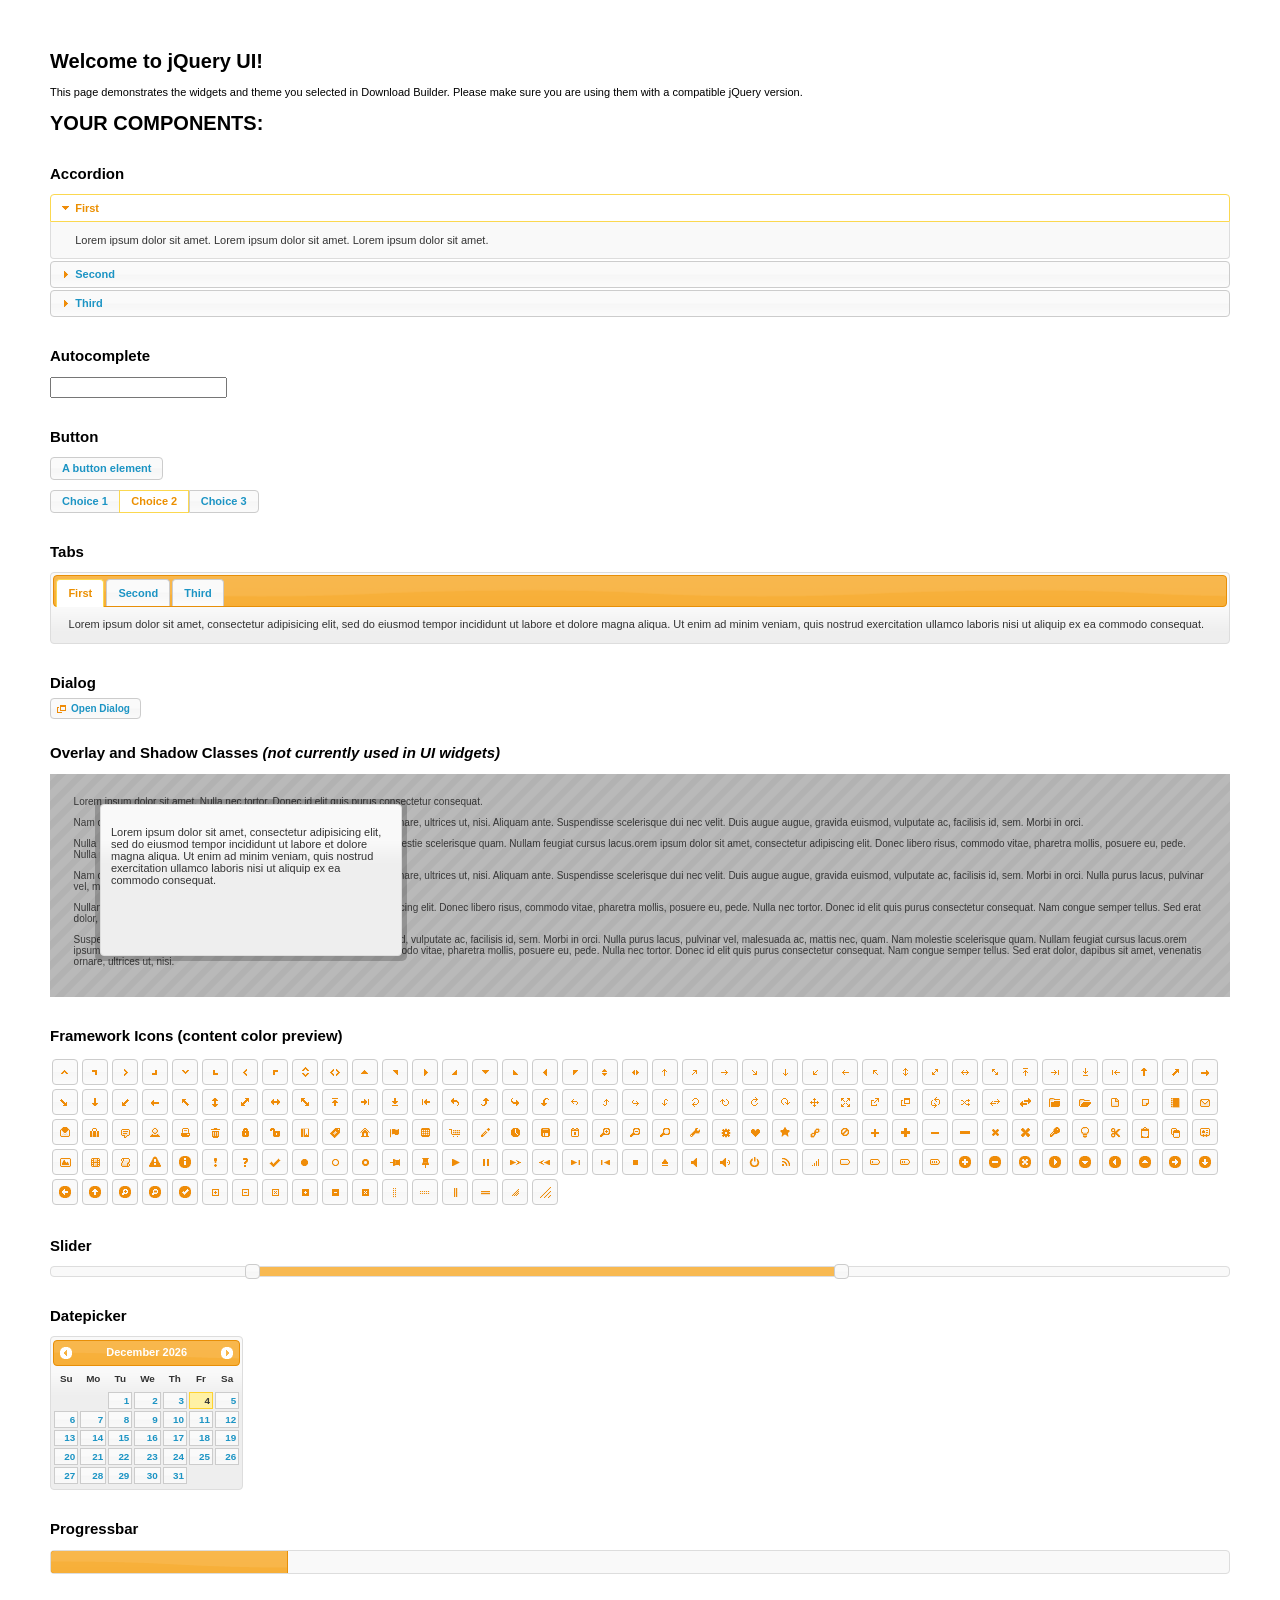
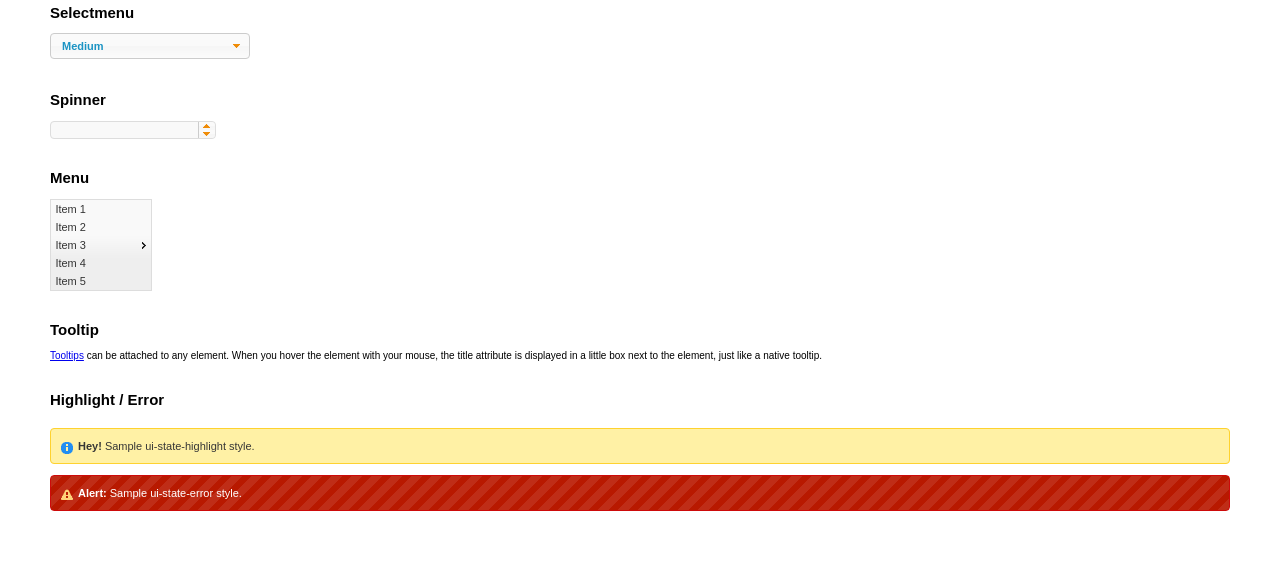
<file: scripts/jquery-ui-1.11.4/index.html>
<!doctype html>
<html lang="us">
<head>
	<meta charset="utf-8">
	<title>jQuery UI Example Page</title>
	<link href="jquery-ui.css" rel="stylesheet">
	<style>
	body{
		font: 62.5% "Trebuchet MS", sans-serif;
		margin: 50px;
	}
	.demoHeaders {
		margin-top: 2em;
	}
	#dialog-link {
		padding: .4em 1em .4em 20px;
		text-decoration: none;
		position: relative;
	}
	#dialog-link span.ui-icon {
		margin: 0 5px 0 0;
		position: absolute;
		left: .2em;
		top: 50%;
		margin-top: -8px;
	}
	#icons {
		margin: 0;
		padding: 0;
	}
	#icons li {
		margin: 2px;
		position: relative;
		padding: 4px 0;
		cursor: pointer;
		float: left;
		list-style: none;
	}
	#icons span.ui-icon {
		float: left;
		margin: 0 4px;
	}
	.fakewindowcontain .ui-widget-overlay {
		position: absolute;
	}
	select {
		width: 200px;
	}
	</style>
</head>
<body>

<h1>Welcome to jQuery UI!</h1>

<div class="ui-widget">
	<p>This page demonstrates the widgets and theme you selected in Download Builder. Please make sure you are using them with a compatible jQuery version.</p>
</div>

<h1>YOUR COMPONENTS:</h1>


<!-- Accordion -->
<h2 class="demoHeaders">Accordion</h2>
<div id="accordion">
	<h3>First</h3>
	<div>Lorem ipsum dolor sit amet. Lorem ipsum dolor sit amet. Lorem ipsum dolor sit amet.</div>
	<h3>Second</h3>
	<div>Phasellus mattis tincidunt nibh.</div>
	<h3>Third</h3>
	<div>Nam dui erat, auctor a, dignissim quis.</div>
</div>



<!-- Autocomplete -->
<h2 class="demoHeaders">Autocomplete</h2>
<div>
	<input id="autocomplete" title="type &quot;a&quot;">
</div>



<!-- Button -->
<h2 class="demoHeaders">Button</h2>
<button id="button">A button element</button>
<form style="margin-top: 1em;">
	<div id="radioset">
		<input type="radio" id="radio1" name="radio"><label for="radio1">Choice 1</label>
		<input type="radio" id="radio2" name="radio" checked="checked"><label for="radio2">Choice 2</label>
		<input type="radio" id="radio3" name="radio"><label for="radio3">Choice 3</label>
	</div>
</form>



<!-- Tabs -->
<h2 class="demoHeaders">Tabs</h2>
<div id="tabs">
	<ul>
		<li><a href="#tabs-1">First</a></li>
		<li><a href="#tabs-2">Second</a></li>
		<li><a href="#tabs-3">Third</a></li>
	</ul>
	<div id="tabs-1">Lorem ipsum dolor sit amet, consectetur adipisicing elit, sed do eiusmod tempor incididunt ut labore et dolore magna aliqua. Ut enim ad minim veniam, quis nostrud exercitation ullamco laboris nisi ut aliquip ex ea commodo consequat.</div>
	<div id="tabs-2">Phasellus mattis tincidunt nibh. Cras orci urna, blandit id, pretium vel, aliquet ornare, felis. Maecenas scelerisque sem non nisl. Fusce sed lorem in enim dictum bibendum.</div>
	<div id="tabs-3">Nam dui erat, auctor a, dignissim quis, sollicitudin eu, felis. Pellentesque nisi urna, interdum eget, sagittis et, consequat vestibulum, lacus. Mauris porttitor ullamcorper augue.</div>
</div>



<!-- Dialog NOTE: Dialog is not generated by UI in this demo so it can be visually styled in themeroller-->
<h2 class="demoHeaders">Dialog</h2>
<p><a href="#" id="dialog-link" class="ui-state-default ui-corner-all"><span class="ui-icon ui-icon-newwin"></span>Open Dialog</a></p>

<h2 class="demoHeaders">Overlay and Shadow Classes <em>(not currently used in UI widgets)</em></h2>
<div style="position: relative; width: 96%; height: 200px; padding:1% 2%; overflow:hidden;" class="fakewindowcontain">
	<p>Lorem ipsum dolor sit amet,  Nulla nec tortor. Donec id elit quis purus consectetur consequat. </p><p>Nam congue semper tellus. Sed erat dolor, dapibus sit amet, venenatis ornare, ultrices ut, nisi. Aliquam ante. Suspendisse scelerisque dui nec velit. Duis augue augue, gravida euismod, vulputate ac, facilisis id, sem. Morbi in orci. </p><p>Nulla purus lacus, pulvinar vel, malesuada ac, mattis nec, quam. Nam molestie scelerisque quam. Nullam feugiat cursus lacus.orem ipsum dolor sit amet, consectetur adipiscing elit. Donec libero risus, commodo vitae, pharetra mollis, posuere eu, pede. Nulla nec tortor. Donec id elit quis purus consectetur consequat. </p><p>Nam congue semper tellus. Sed erat dolor, dapibus sit amet, venenatis ornare, ultrices ut, nisi. Aliquam ante. Suspendisse scelerisque dui nec velit. Duis augue augue, gravida euismod, vulputate ac, facilisis id, sem. Morbi in orci. Nulla purus lacus, pulvinar vel, malesuada ac, mattis nec, quam. Nam molestie scelerisque quam. </p><p>Nullam feugiat cursus lacus.orem ipsum dolor sit amet, consectetur adipiscing elit. Donec libero risus, commodo vitae, pharetra mollis, posuere eu, pede. Nulla nec tortor. Donec id elit quis purus consectetur consequat. Nam congue semper tellus. Sed erat dolor, dapibus sit amet, venenatis ornare, ultrices ut, nisi. Aliquam ante. </p><p>Suspendisse scelerisque dui nec velit. Duis augue augue, gravida euismod, vulputate ac, facilisis id, sem. Morbi in orci. Nulla purus lacus, pulvinar vel, malesuada ac, mattis nec, quam. Nam molestie scelerisque quam. Nullam feugiat cursus lacus.orem ipsum dolor sit amet, consectetur adipiscing elit. Donec libero risus, commodo vitae, pharetra mollis, posuere eu, pede. Nulla nec tortor. Donec id elit quis purus consectetur consequat. Nam congue semper tellus. Sed erat dolor, dapibus sit amet, venenatis ornare, ultrices ut, nisi. </p>

	<!-- ui-dialog -->
	<div class="ui-overlay"><div class="ui-widget-overlay"></div><div class="ui-widget-shadow ui-corner-all" style="width: 302px; height: 152px; position: absolute; left: 50px; top: 30px;"></div></div>
	<div style="position: absolute; width: 280px; height: 130px;left: 50px; top: 30px; padding: 10px;" class="ui-widget ui-widget-content ui-corner-all">
		<div class="ui-dialog-content ui-widget-content" style="background: none; border: 0;">
			<p>Lorem ipsum dolor sit amet, consectetur adipisicing elit, sed do eiusmod tempor incididunt ut labore et dolore magna aliqua. Ut enim ad minim veniam, quis nostrud exercitation ullamco laboris nisi ut aliquip ex ea commodo consequat.</p>
		</div>
	</div>

</div>

<!-- ui-dialog -->
<div id="dialog" title="Dialog Title">
	<p>Lorem ipsum dolor sit amet, consectetur adipisicing elit, sed do eiusmod tempor incididunt ut labore et dolore magna aliqua. Ut enim ad minim veniam, quis nostrud exercitation ullamco laboris nisi ut aliquip ex ea commodo consequat.</p>
</div>



<h2 class="demoHeaders">Framework Icons (content color preview)</h2>
<ul id="icons" class="ui-widget ui-helper-clearfix">
	<li class="ui-state-default ui-corner-all" title=".ui-icon-carat-1-n"><span class="ui-icon ui-icon-carat-1-n"></span></li>
	<li class="ui-state-default ui-corner-all" title=".ui-icon-carat-1-ne"><span class="ui-icon ui-icon-carat-1-ne"></span></li>
	<li class="ui-state-default ui-corner-all" title=".ui-icon-carat-1-e"><span class="ui-icon ui-icon-carat-1-e"></span></li>
	<li class="ui-state-default ui-corner-all" title=".ui-icon-carat-1-se"><span class="ui-icon ui-icon-carat-1-se"></span></li>
	<li class="ui-state-default ui-corner-all" title=".ui-icon-carat-1-s"><span class="ui-icon ui-icon-carat-1-s"></span></li>
	<li class="ui-state-default ui-corner-all" title=".ui-icon-carat-1-sw"><span class="ui-icon ui-icon-carat-1-sw"></span></li>
	<li class="ui-state-default ui-corner-all" title=".ui-icon-carat-1-w"><span class="ui-icon ui-icon-carat-1-w"></span></li>
	<li class="ui-state-default ui-corner-all" title=".ui-icon-carat-1-nw"><span class="ui-icon ui-icon-carat-1-nw"></span></li>
	<li class="ui-state-default ui-corner-all" title=".ui-icon-carat-2-n-s"><span class="ui-icon ui-icon-carat-2-n-s"></span></li>
	<li class="ui-state-default ui-corner-all" title=".ui-icon-carat-2-e-w"><span class="ui-icon ui-icon-carat-2-e-w"></span></li>
	<li class="ui-state-default ui-corner-all" title=".ui-icon-triangle-1-n"><span class="ui-icon ui-icon-triangle-1-n"></span></li>
	<li class="ui-state-default ui-corner-all" title=".ui-icon-triangle-1-ne"><span class="ui-icon ui-icon-triangle-1-ne"></span></li>
	<li class="ui-state-default ui-corner-all" title=".ui-icon-triangle-1-e"><span class="ui-icon ui-icon-triangle-1-e"></span></li>
	<li class="ui-state-default ui-corner-all" title=".ui-icon-triangle-1-se"><span class="ui-icon ui-icon-triangle-1-se"></span></li>
	<li class="ui-state-default ui-corner-all" title=".ui-icon-triangle-1-s"><span class="ui-icon ui-icon-triangle-1-s"></span></li>
	<li class="ui-state-default ui-corner-all" title=".ui-icon-triangle-1-sw"><span class="ui-icon ui-icon-triangle-1-sw"></span></li>
	<li class="ui-state-default ui-corner-all" title=".ui-icon-triangle-1-w"><span class="ui-icon ui-icon-triangle-1-w"></span></li>
	<li class="ui-state-default ui-corner-all" title=".ui-icon-triangle-1-nw"><span class="ui-icon ui-icon-triangle-1-nw"></span></li>
	<li class="ui-state-default ui-corner-all" title=".ui-icon-triangle-2-n-s"><span class="ui-icon ui-icon-triangle-2-n-s"></span></li>
	<li class="ui-state-default ui-corner-all" title=".ui-icon-triangle-2-e-w"><span class="ui-icon ui-icon-triangle-2-e-w"></span></li>
	<li class="ui-state-default ui-corner-all" title=".ui-icon-arrow-1-n"><span class="ui-icon ui-icon-arrow-1-n"></span></li>
	<li class="ui-state-default ui-corner-all" title=".ui-icon-arrow-1-ne"><span class="ui-icon ui-icon-arrow-1-ne"></span></li>
	<li class="ui-state-default ui-corner-all" title=".ui-icon-arrow-1-e"><span class="ui-icon ui-icon-arrow-1-e"></span></li>
	<li class="ui-state-default ui-corner-all" title=".ui-icon-arrow-1-se"><span class="ui-icon ui-icon-arrow-1-se"></span></li>
	<li class="ui-state-default ui-corner-all" title=".ui-icon-arrow-1-s"><span class="ui-icon ui-icon-arrow-1-s"></span></li>
	<li class="ui-state-default ui-corner-all" title=".ui-icon-arrow-1-sw"><span class="ui-icon ui-icon-arrow-1-sw"></span></li>
	<li class="ui-state-default ui-corner-all" title=".ui-icon-arrow-1-w"><span class="ui-icon ui-icon-arrow-1-w"></span></li>
	<li class="ui-state-default ui-corner-all" title=".ui-icon-arrow-1-nw"><span class="ui-icon ui-icon-arrow-1-nw"></span></li>
	<li class="ui-state-default ui-corner-all" title=".ui-icon-arrow-2-n-s"><span class="ui-icon ui-icon-arrow-2-n-s"></span></li>
	<li class="ui-state-default ui-corner-all" title=".ui-icon-arrow-2-ne-sw"><span class="ui-icon ui-icon-arrow-2-ne-sw"></span></li>
	<li class="ui-state-default ui-corner-all" title=".ui-icon-arrow-2-e-w"><span class="ui-icon ui-icon-arrow-2-e-w"></span></li>
	<li class="ui-state-default ui-corner-all" title=".ui-icon-arrow-2-se-nw"><span class="ui-icon ui-icon-arrow-2-se-nw"></span></li>
	<li class="ui-state-default ui-corner-all" title=".ui-icon-arrowstop-1-n"><span class="ui-icon ui-icon-arrowstop-1-n"></span></li>
	<li class="ui-state-default ui-corner-all" title=".ui-icon-arrowstop-1-e"><span class="ui-icon ui-icon-arrowstop-1-e"></span></li>
	<li class="ui-state-default ui-corner-all" title=".ui-icon-arrowstop-1-s"><span class="ui-icon ui-icon-arrowstop-1-s"></span></li>
	<li class="ui-state-default ui-corner-all" title=".ui-icon-arrowstop-1-w"><span class="ui-icon ui-icon-arrowstop-1-w"></span></li>
	<li class="ui-state-default ui-corner-all" title=".ui-icon-arrowthick-1-n"><span class="ui-icon ui-icon-arrowthick-1-n"></span></li>
	<li class="ui-state-default ui-corner-all" title=".ui-icon-arrowthick-1-ne"><span class="ui-icon ui-icon-arrowthick-1-ne"></span></li>
	<li class="ui-state-default ui-corner-all" title=".ui-icon-arrowthick-1-e"><span class="ui-icon ui-icon-arrowthick-1-e"></span></li>
	<li class="ui-state-default ui-corner-all" title=".ui-icon-arrowthick-1-se"><span class="ui-icon ui-icon-arrowthick-1-se"></span></li>
	<li class="ui-state-default ui-corner-all" title=".ui-icon-arrowthick-1-s"><span class="ui-icon ui-icon-arrowthick-1-s"></span></li>
	<li class="ui-state-default ui-corner-all" title=".ui-icon-arrowthick-1-sw"><span class="ui-icon ui-icon-arrowthick-1-sw"></span></li>
	<li class="ui-state-default ui-corner-all" title=".ui-icon-arrowthick-1-w"><span class="ui-icon ui-icon-arrowthick-1-w"></span></li>
	<li class="ui-state-default ui-corner-all" title=".ui-icon-arrowthick-1-nw"><span class="ui-icon ui-icon-arrowthick-1-nw"></span></li>
	<li class="ui-state-default ui-corner-all" title=".ui-icon-arrowthick-2-n-s"><span class="ui-icon ui-icon-arrowthick-2-n-s"></span></li>
	<li class="ui-state-default ui-corner-all" title=".ui-icon-arrowthick-2-ne-sw"><span class="ui-icon ui-icon-arrowthick-2-ne-sw"></span></li>
	<li class="ui-state-default ui-corner-all" title=".ui-icon-arrowthick-2-e-w"><span class="ui-icon ui-icon-arrowthick-2-e-w"></span></li>
	<li class="ui-state-default ui-corner-all" title=".ui-icon-arrowthick-2-se-nw"><span class="ui-icon ui-icon-arrowthick-2-se-nw"></span></li>
	<li class="ui-state-default ui-corner-all" title=".ui-icon-arrowthickstop-1-n"><span class="ui-icon ui-icon-arrowthickstop-1-n"></span></li>
	<li class="ui-state-default ui-corner-all" title=".ui-icon-arrowthickstop-1-e"><span class="ui-icon ui-icon-arrowthickstop-1-e"></span></li>
	<li class="ui-state-default ui-corner-all" title=".ui-icon-arrowthickstop-1-s"><span class="ui-icon ui-icon-arrowthickstop-1-s"></span></li>
	<li class="ui-state-default ui-corner-all" title=".ui-icon-arrowthickstop-1-w"><span class="ui-icon ui-icon-arrowthickstop-1-w"></span></li>
	<li class="ui-state-default ui-corner-all" title=".ui-icon-arrowreturnthick-1-w"><span class="ui-icon ui-icon-arrowreturnthick-1-w"></span></li>
	<li class="ui-state-default ui-corner-all" title=".ui-icon-arrowreturnthick-1-n"><span class="ui-icon ui-icon-arrowreturnthick-1-n"></span></li>
	<li class="ui-state-default ui-corner-all" title=".ui-icon-arrowreturnthick-1-e"><span class="ui-icon ui-icon-arrowreturnthick-1-e"></span></li>
	<li class="ui-state-default ui-corner-all" title=".ui-icon-arrowreturnthick-1-s"><span class="ui-icon ui-icon-arrowreturnthick-1-s"></span></li>
	<li class="ui-state-default ui-corner-all" title=".ui-icon-arrowreturn-1-w"><span class="ui-icon ui-icon-arrowreturn-1-w"></span></li>
	<li class="ui-state-default ui-corner-all" title=".ui-icon-arrowreturn-1-n"><span class="ui-icon ui-icon-arrowreturn-1-n"></span></li>
	<li class="ui-state-default ui-corner-all" title=".ui-icon-arrowreturn-1-e"><span class="ui-icon ui-icon-arrowreturn-1-e"></span></li>
	<li class="ui-state-default ui-corner-all" title=".ui-icon-arrowreturn-1-s"><span class="ui-icon ui-icon-arrowreturn-1-s"></span></li>
	<li class="ui-state-default ui-corner-all" title=".ui-icon-arrowrefresh-1-w"><span class="ui-icon ui-icon-arrowrefresh-1-w"></span></li>
	<li class="ui-state-default ui-corner-all" title=".ui-icon-arrowrefresh-1-n"><span class="ui-icon ui-icon-arrowrefresh-1-n"></span></li>
	<li class="ui-state-default ui-corner-all" title=".ui-icon-arrowrefresh-1-e"><span class="ui-icon ui-icon-arrowrefresh-1-e"></span></li>
	<li class="ui-state-default ui-corner-all" title=".ui-icon-arrowrefresh-1-s"><span class="ui-icon ui-icon-arrowrefresh-1-s"></span></li>
	<li class="ui-state-default ui-corner-all" title=".ui-icon-arrow-4"><span class="ui-icon ui-icon-arrow-4"></span></li>
	<li class="ui-state-default ui-corner-all" title=".ui-icon-arrow-4-diag"><span class="ui-icon ui-icon-arrow-4-diag"></span></li>
	<li class="ui-state-default ui-corner-all" title=".ui-icon-extlink"><span class="ui-icon ui-icon-extlink"></span></li>
	<li class="ui-state-default ui-corner-all" title=".ui-icon-newwin"><span class="ui-icon ui-icon-newwin"></span></li>
	<li class="ui-state-default ui-corner-all" title=".ui-icon-refresh"><span class="ui-icon ui-icon-refresh"></span></li>
	<li class="ui-state-default ui-corner-all" title=".ui-icon-shuffle"><span class="ui-icon ui-icon-shuffle"></span></li>
	<li class="ui-state-default ui-corner-all" title=".ui-icon-transfer-e-w"><span class="ui-icon ui-icon-transfer-e-w"></span></li>
	<li class="ui-state-default ui-corner-all" title=".ui-icon-transferthick-e-w"><span class="ui-icon ui-icon-transferthick-e-w"></span></li>
	<li class="ui-state-default ui-corner-all" title=".ui-icon-folder-collapsed"><span class="ui-icon ui-icon-folder-collapsed"></span></li>
	<li class="ui-state-default ui-corner-all" title=".ui-icon-folder-open"><span class="ui-icon ui-icon-folder-open"></span></li>
	<li class="ui-state-default ui-corner-all" title=".ui-icon-document"><span class="ui-icon ui-icon-document"></span></li>
	<li class="ui-state-default ui-corner-all" title=".ui-icon-document-b"><span class="ui-icon ui-icon-document-b"></span></li>
	<li class="ui-state-default ui-corner-all" title=".ui-icon-note"><span class="ui-icon ui-icon-note"></span></li>
	<li class="ui-state-default ui-corner-all" title=".ui-icon-mail-closed"><span class="ui-icon ui-icon-mail-closed"></span></li>
	<li class="ui-state-default ui-corner-all" title=".ui-icon-mail-open"><span class="ui-icon ui-icon-mail-open"></span></li>
	<li class="ui-state-default ui-corner-all" title=".ui-icon-suitcase"><span class="ui-icon ui-icon-suitcase"></span></li>
	<li class="ui-state-default ui-corner-all" title=".ui-icon-comment"><span class="ui-icon ui-icon-comment"></span></li>
	<li class="ui-state-default ui-corner-all" title=".ui-icon-person"><span class="ui-icon ui-icon-person"></span></li>
	<li class="ui-state-default ui-corner-all" title=".ui-icon-print"><span class="ui-icon ui-icon-print"></span></li>
	<li class="ui-state-default ui-corner-all" title=".ui-icon-trash"><span class="ui-icon ui-icon-trash"></span></li>
	<li class="ui-state-default ui-corner-all" title=".ui-icon-locked"><span class="ui-icon ui-icon-locked"></span></li>
	<li class="ui-state-default ui-corner-all" title=".ui-icon-unlocked"><span class="ui-icon ui-icon-unlocked"></span></li>
	<li class="ui-state-default ui-corner-all" title=".ui-icon-bookmark"><span class="ui-icon ui-icon-bookmark"></span></li>
	<li class="ui-state-default ui-corner-all" title=".ui-icon-tag"><span class="ui-icon ui-icon-tag"></span></li>
	<li class="ui-state-default ui-corner-all" title=".ui-icon-home"><span class="ui-icon ui-icon-home"></span></li>
	<li class="ui-state-default ui-corner-all" title=".ui-icon-flag"><span class="ui-icon ui-icon-flag"></span></li>
	<li class="ui-state-default ui-corner-all" title=".ui-icon-calculator"><span class="ui-icon ui-icon-calculator"></span></li>
	<li class="ui-state-default ui-corner-all" title=".ui-icon-cart"><span class="ui-icon ui-icon-cart"></span></li>
	<li class="ui-state-default ui-corner-all" title=".ui-icon-pencil"><span class="ui-icon ui-icon-pencil"></span></li>
	<li class="ui-state-default ui-corner-all" title=".ui-icon-clock"><span class="ui-icon ui-icon-clock"></span></li>
	<li class="ui-state-default ui-corner-all" title=".ui-icon-disk"><span class="ui-icon ui-icon-disk"></span></li>
	<li class="ui-state-default ui-corner-all" title=".ui-icon-calendar"><span class="ui-icon ui-icon-calendar"></span></li>
	<li class="ui-state-default ui-corner-all" title=".ui-icon-zoomin"><span class="ui-icon ui-icon-zoomin"></span></li>
	<li class="ui-state-default ui-corner-all" title=".ui-icon-zoomout"><span class="ui-icon ui-icon-zoomout"></span></li>
	<li class="ui-state-default ui-corner-all" title=".ui-icon-search"><span class="ui-icon ui-icon-search"></span></li>
	<li class="ui-state-default ui-corner-all" title=".ui-icon-wrench"><span class="ui-icon ui-icon-wrench"></span></li>
	<li class="ui-state-default ui-corner-all" title=".ui-icon-gear"><span class="ui-icon ui-icon-gear"></span></li>
	<li class="ui-state-default ui-corner-all" title=".ui-icon-heart"><span class="ui-icon ui-icon-heart"></span></li>
	<li class="ui-state-default ui-corner-all" title=".ui-icon-star"><span class="ui-icon ui-icon-star"></span></li>
	<li class="ui-state-default ui-corner-all" title=".ui-icon-link"><span class="ui-icon ui-icon-link"></span></li>
	<li class="ui-state-default ui-corner-all" title=".ui-icon-cancel"><span class="ui-icon ui-icon-cancel"></span></li>
	<li class="ui-state-default ui-corner-all" title=".ui-icon-plus"><span class="ui-icon ui-icon-plus"></span></li>
	<li class="ui-state-default ui-corner-all" title=".ui-icon-plusthick"><span class="ui-icon ui-icon-plusthick"></span></li>
	<li class="ui-state-default ui-corner-all" title=".ui-icon-minus"><span class="ui-icon ui-icon-minus"></span></li>
	<li class="ui-state-default ui-corner-all" title=".ui-icon-minusthick"><span class="ui-icon ui-icon-minusthick"></span></li>
	<li class="ui-state-default ui-corner-all" title=".ui-icon-close"><span class="ui-icon ui-icon-close"></span></li>
	<li class="ui-state-default ui-corner-all" title=".ui-icon-closethick"><span class="ui-icon ui-icon-closethick"></span></li>
	<li class="ui-state-default ui-corner-all" title=".ui-icon-key"><span class="ui-icon ui-icon-key"></span></li>
	<li class="ui-state-default ui-corner-all" title=".ui-icon-lightbulb"><span class="ui-icon ui-icon-lightbulb"></span></li>
	<li class="ui-state-default ui-corner-all" title=".ui-icon-scissors"><span class="ui-icon ui-icon-scissors"></span></li>
	<li class="ui-state-default ui-corner-all" title=".ui-icon-clipboard"><span class="ui-icon ui-icon-clipboard"></span></li>
	<li class="ui-state-default ui-corner-all" title=".ui-icon-copy"><span class="ui-icon ui-icon-copy"></span></li>
	<li class="ui-state-default ui-corner-all" title=".ui-icon-contact"><span class="ui-icon ui-icon-contact"></span></li>
	<li class="ui-state-default ui-corner-all" title=".ui-icon-image"><span class="ui-icon ui-icon-image"></span></li>
	<li class="ui-state-default ui-corner-all" title=".ui-icon-video"><span class="ui-icon ui-icon-video"></span></li>
	<li class="ui-state-default ui-corner-all" title=".ui-icon-script"><span class="ui-icon ui-icon-script"></span></li>
	<li class="ui-state-default ui-corner-all" title=".ui-icon-alert"><span class="ui-icon ui-icon-alert"></span></li>
	<li class="ui-state-default ui-corner-all" title=".ui-icon-info"><span class="ui-icon ui-icon-info"></span></li>
	<li class="ui-state-default ui-corner-all" title=".ui-icon-notice"><span class="ui-icon ui-icon-notice"></span></li>
	<li class="ui-state-default ui-corner-all" title=".ui-icon-help"><span class="ui-icon ui-icon-help"></span></li>
	<li class="ui-state-default ui-corner-all" title=".ui-icon-check"><span class="ui-icon ui-icon-check"></span></li>
	<li class="ui-state-default ui-corner-all" title=".ui-icon-bullet"><span class="ui-icon ui-icon-bullet"></span></li>
	<li class="ui-state-default ui-corner-all" title=".ui-icon-radio-off"><span class="ui-icon ui-icon-radio-off"></span></li>
	<li class="ui-state-default ui-corner-all" title=".ui-icon-radio-on"><span class="ui-icon ui-icon-radio-on"></span></li>
	<li class="ui-state-default ui-corner-all" title=".ui-icon-pin-w"><span class="ui-icon ui-icon-pin-w"></span></li>
	<li class="ui-state-default ui-corner-all" title=".ui-icon-pin-s"><span class="ui-icon ui-icon-pin-s"></span></li>
	<li class="ui-state-default ui-corner-all" title=".ui-icon-play"><span class="ui-icon ui-icon-play"></span></li>
	<li class="ui-state-default ui-corner-all" title=".ui-icon-pause"><span class="ui-icon ui-icon-pause"></span></li>
	<li class="ui-state-default ui-corner-all" title=".ui-icon-seek-next"><span class="ui-icon ui-icon-seek-next"></span></li>
	<li class="ui-state-default ui-corner-all" title=".ui-icon-seek-prev"><span class="ui-icon ui-icon-seek-prev"></span></li>
	<li class="ui-state-default ui-corner-all" title=".ui-icon-seek-end"><span class="ui-icon ui-icon-seek-end"></span></li>
	<li class="ui-state-default ui-corner-all" title=".ui-icon-seek-first"><span class="ui-icon ui-icon-seek-first"></span></li>
	<li class="ui-state-default ui-corner-all" title=".ui-icon-stop"><span class="ui-icon ui-icon-stop"></span></li>
	<li class="ui-state-default ui-corner-all" title=".ui-icon-eject"><span class="ui-icon ui-icon-eject"></span></li>
	<li class="ui-state-default ui-corner-all" title=".ui-icon-volume-off"><span class="ui-icon ui-icon-volume-off"></span></li>
	<li class="ui-state-default ui-corner-all" title=".ui-icon-volume-on"><span class="ui-icon ui-icon-volume-on"></span></li>
	<li class="ui-state-default ui-corner-all" title=".ui-icon-power"><span class="ui-icon ui-icon-power"></span></li>
	<li class="ui-state-default ui-corner-all" title=".ui-icon-signal-diag"><span class="ui-icon ui-icon-signal-diag"></span></li>
	<li class="ui-state-default ui-corner-all" title=".ui-icon-signal"><span class="ui-icon ui-icon-signal"></span></li>
	<li class="ui-state-default ui-corner-all" title=".ui-icon-battery-0"><span class="ui-icon ui-icon-battery-0"></span></li>
	<li class="ui-state-default ui-corner-all" title=".ui-icon-battery-1"><span class="ui-icon ui-icon-battery-1"></span></li>
	<li class="ui-state-default ui-corner-all" title=".ui-icon-battery-2"><span class="ui-icon ui-icon-battery-2"></span></li>
	<li class="ui-state-default ui-corner-all" title=".ui-icon-battery-3"><span class="ui-icon ui-icon-battery-3"></span></li>
	<li class="ui-state-default ui-corner-all" title=".ui-icon-circle-plus"><span class="ui-icon ui-icon-circle-plus"></span></li>
	<li class="ui-state-default ui-corner-all" title=".ui-icon-circle-minus"><span class="ui-icon ui-icon-circle-minus"></span></li>
	<li class="ui-state-default ui-corner-all" title=".ui-icon-circle-close"><span class="ui-icon ui-icon-circle-close"></span></li>
	<li class="ui-state-default ui-corner-all" title=".ui-icon-circle-triangle-e"><span class="ui-icon ui-icon-circle-triangle-e"></span></li>
	<li class="ui-state-default ui-corner-all" title=".ui-icon-circle-triangle-s"><span class="ui-icon ui-icon-circle-triangle-s"></span></li>
	<li class="ui-state-default ui-corner-all" title=".ui-icon-circle-triangle-w"><span class="ui-icon ui-icon-circle-triangle-w"></span></li>
	<li class="ui-state-default ui-corner-all" title=".ui-icon-circle-triangle-n"><span class="ui-icon ui-icon-circle-triangle-n"></span></li>
	<li class="ui-state-default ui-corner-all" title=".ui-icon-circle-arrow-e"><span class="ui-icon ui-icon-circle-arrow-e"></span></li>
	<li class="ui-state-default ui-corner-all" title=".ui-icon-circle-arrow-s"><span class="ui-icon ui-icon-circle-arrow-s"></span></li>
	<li class="ui-state-default ui-corner-all" title=".ui-icon-circle-arrow-w"><span class="ui-icon ui-icon-circle-arrow-w"></span></li>
	<li class="ui-state-default ui-corner-all" title=".ui-icon-circle-arrow-n"><span class="ui-icon ui-icon-circle-arrow-n"></span></li>
	<li class="ui-state-default ui-corner-all" title=".ui-icon-circle-zoomin"><span class="ui-icon ui-icon-circle-zoomin"></span></li>
	<li class="ui-state-default ui-corner-all" title=".ui-icon-circle-zoomout"><span class="ui-icon ui-icon-circle-zoomout"></span></li>
	<li class="ui-state-default ui-corner-all" title=".ui-icon-circle-check"><span class="ui-icon ui-icon-circle-check"></span></li>
	<li class="ui-state-default ui-corner-all" title=".ui-icon-circlesmall-plus"><span class="ui-icon ui-icon-circlesmall-plus"></span></li>
	<li class="ui-state-default ui-corner-all" title=".ui-icon-circlesmall-minus"><span class="ui-icon ui-icon-circlesmall-minus"></span></li>
	<li class="ui-state-default ui-corner-all" title=".ui-icon-circlesmall-close"><span class="ui-icon ui-icon-circlesmall-close"></span></li>
	<li class="ui-state-default ui-corner-all" title=".ui-icon-squaresmall-plus"><span class="ui-icon ui-icon-squaresmall-plus"></span></li>
	<li class="ui-state-default ui-corner-all" title=".ui-icon-squaresmall-minus"><span class="ui-icon ui-icon-squaresmall-minus"></span></li>
	<li class="ui-state-default ui-corner-all" title=".ui-icon-squaresmall-close"><span class="ui-icon ui-icon-squaresmall-close"></span></li>
	<li class="ui-state-default ui-corner-all" title=".ui-icon-grip-dotted-vertical"><span class="ui-icon ui-icon-grip-dotted-vertical"></span></li>
	<li class="ui-state-default ui-corner-all" title=".ui-icon-grip-dotted-horizontal"><span class="ui-icon ui-icon-grip-dotted-horizontal"></span></li>
	<li class="ui-state-default ui-corner-all" title=".ui-icon-grip-solid-vertical"><span class="ui-icon ui-icon-grip-solid-vertical"></span></li>
	<li class="ui-state-default ui-corner-all" title=".ui-icon-grip-solid-horizontal"><span class="ui-icon ui-icon-grip-solid-horizontal"></span></li>
	<li class="ui-state-default ui-corner-all" title=".ui-icon-gripsmall-diagonal-se"><span class="ui-icon ui-icon-gripsmall-diagonal-se"></span></li>
	<li class="ui-state-default ui-corner-all" title=".ui-icon-grip-diagonal-se"><span class="ui-icon ui-icon-grip-diagonal-se"></span></li>
</ul>


<!-- Slider -->
<h2 class="demoHeaders">Slider</h2>
<div id="slider"></div>



<!-- Datepicker -->
<h2 class="demoHeaders">Datepicker</h2>
<div id="datepicker"></div>



<!-- Progressbar -->
<h2 class="demoHeaders">Progressbar</h2>
<div id="progressbar"></div>



<!-- Progressbar -->
<h2 class="demoHeaders">Selectmenu</h2>
<select id="selectmenu">
	<option>Slower</option>
	<option>Slow</option>
	<option selected="selected">Medium</option>
	<option>Fast</option>
	<option>Faster</option>
</select>



<!-- Spinner -->
<h2 class="demoHeaders">Spinner</h2>
<input id="spinner">



<!-- Menu -->
<h2 class="demoHeaders">Menu</h2>
<ul style="width:100px;" id="menu">
	<li>Item 1</li>
	<li>Item 2</li>
	<li>Item 3
		<ul>
			<li>Item 3-1</li>
			<li>Item 3-2</li>
			<li>Item 3-3</li>
			<li>Item 3-4</li>
			<li>Item 3-5</li>
		</ul>
	</li>
	<li>Item 4</li>
	<li>Item 5</li>
</ul>



<!-- Tooltip -->
<h2 class="demoHeaders">Tooltip</h2>
<p id="tooltip">
	<a href="#" title="That&apos;s what this widget is">Tooltips</a> can be attached to any element. When you hover
the element with your mouse, the title attribute is displayed in a little box next to the element, just like a native tooltip.
</p>


<!-- Highlight / Error -->
<h2 class="demoHeaders">Highlight / Error</h2>
<div class="ui-widget">
	<div class="ui-state-highlight ui-corner-all" style="margin-top: 20px; padding: 0 .7em;">
		<p><span class="ui-icon ui-icon-info" style="float: left; margin-right: .3em;"></span>
		<strong>Hey!</strong> Sample ui-state-highlight style.</p>
	</div>
</div>
<br>
<div class="ui-widget">
	<div class="ui-state-error ui-corner-all" style="padding: 0 .7em;">
		<p><span class="ui-icon ui-icon-alert" style="float: left; margin-right: .3em;"></span>
		<strong>Alert:</strong> Sample ui-state-error style.</p>
	</div>
</div>

<script src="external/jquery/jquery.js"></script>
<script src="jquery-ui.js"></script>
<script>

$( "#accordion" ).accordion();



var availableTags = [
	"ActionScript",
	"AppleScript",
	"Asp",
	"BASIC",
	"C",
	"C++",
	"Clojure",
	"COBOL",
	"ColdFusion",
	"Erlang",
	"Fortran",
	"Groovy",
	"Haskell",
	"Java",
	"JavaScript",
	"Lisp",
	"Perl",
	"PHP",
	"Python",
	"Ruby",
	"Scala",
	"Scheme"
];
$( "#autocomplete" ).autocomplete({
	source: availableTags
});



$( "#button" ).button();
$( "#radioset" ).buttonset();



$( "#tabs" ).tabs();



$( "#dialog" ).dialog({
	autoOpen: false,
	width: 400,
	buttons: [
		{
			text: "Ok",
			click: function() {
				$( this ).dialog( "close" );
			}
		},
		{
			text: "Cancel",
			click: function() {
				$( this ).dialog( "close" );
			}
		}
	]
});

// Link to open the dialog
$( "#dialog-link" ).click(function( event ) {
	$( "#dialog" ).dialog( "open" );
	event.preventDefault();
});



$( "#datepicker" ).datepicker({
	inline: true
});



$( "#slider" ).slider({
	range: true,
	values: [ 17, 67 ]
});



$( "#progressbar" ).progressbar({
	value: 20
});



$( "#spinner" ).spinner();



$( "#menu" ).menu();



$( "#tooltip" ).tooltip();



$( "#selectmenu" ).selectmenu();


// Hover states on the static widgets
$( "#dialog-link, #icons li" ).hover(
	function() {
		$( this ).addClass( "ui-state-hover" );
	},
	function() {
		$( this ).removeClass( "ui-state-hover" );
	}
);
</script>
</body>
</html>
</file>
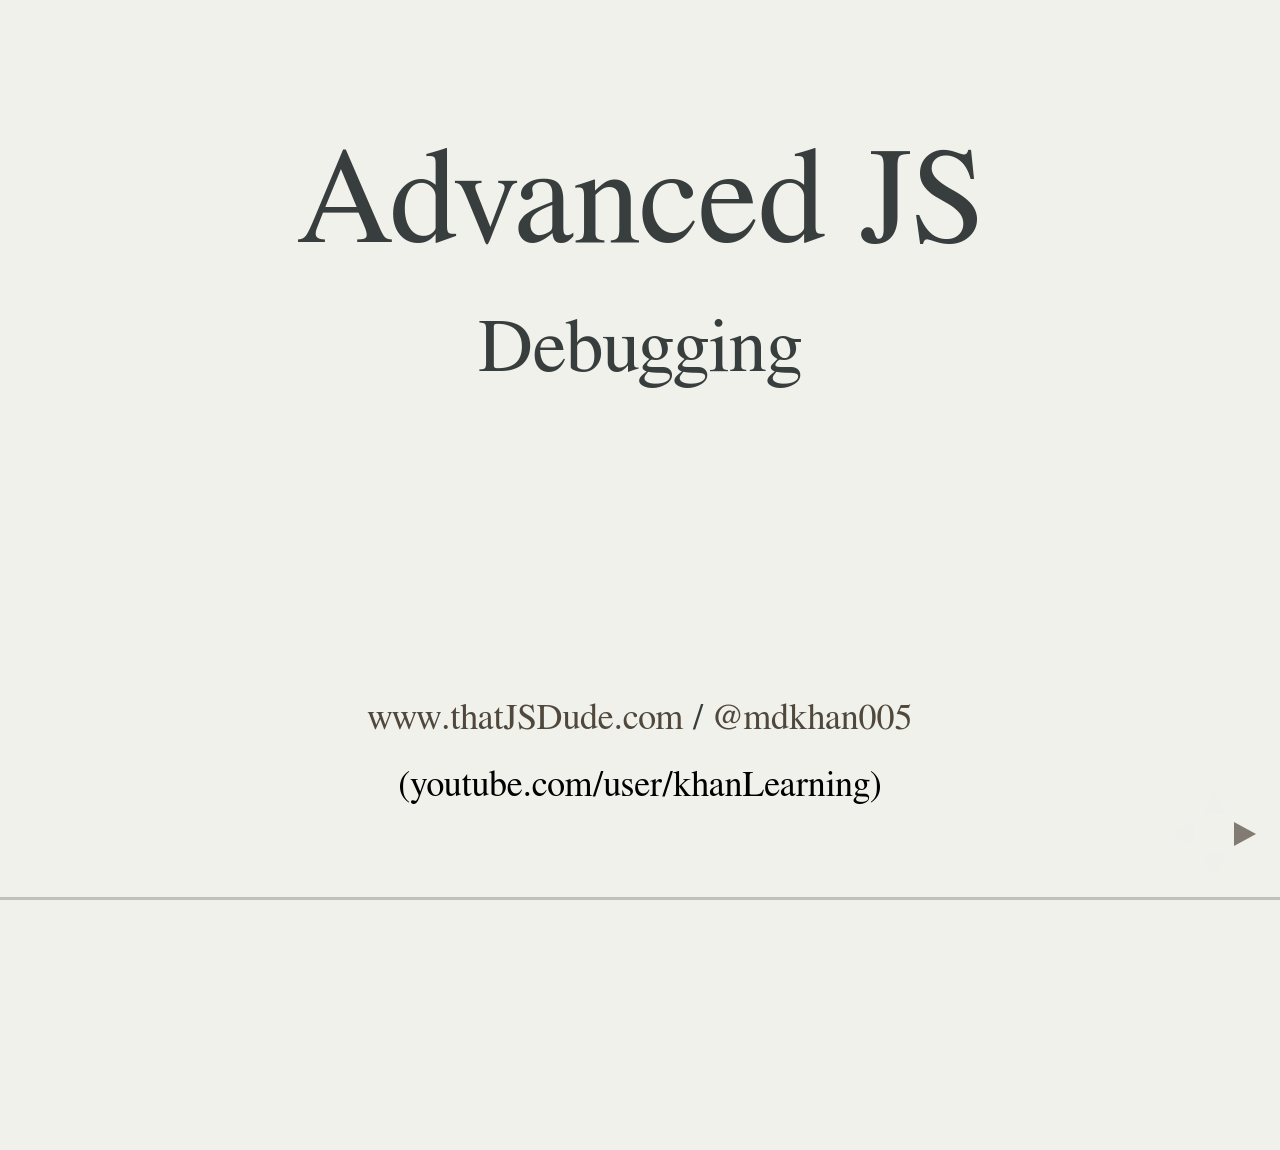
<file: indexThatConf.html>
<!doctype html>
<html lang="en">

	<head>
		<meta charset="utf-8">

		<title>Advanced JavaScript Debugging</title>

		<meta name="description" content="Javascript debugging beyound basics">
		<meta name="author" content="that js dude">

		<meta name="apple-mobile-web-app-capable" content="yes" />
		<meta name="apple-mobile-web-app-status-bar-style" content="black-translucent" />

		<meta name="viewport" content="width=device-width, initial-scale=1.0, maximum-scale=1.0, user-scalable=no">

		<link rel="stylesheet" href="css/reveal.min.css">
		<link rel="stylesheet" href="css/theme/serif.css" id="theme">
		<link rel="stylesheet" href="css/custom.css">
		<!-- For syntax highlighting -->
		<link rel="stylesheet" href="lib/css/zenburn.css">

		<!-- If the query includes 'print-pdf', include the PDF print sheet -->
		<script>
			if( window.location.search.match( /print-pdf/gi ) ) {
				var link = document.createElement( 'link' );
				link.rel = 'stylesheet';
				link.type = 'text/css';
				link.href = 'css/print/pdf.css';
				document.getElementsByTagName( 'head' )[0].appendChild( link );
			}
		</script>

		<!--[if lt IE 9]>
		<script src="lib/js/html5shiv.js"></script>
		<![endif]-->
	</head>

	<body>

		<div class="reveal">

			<!-- Any section element inside of this container is displayed as a slide -->
			<div class="slides">
				<section>
					<h1>Advanced JS</h1>
					<h2>Debugging</h2>
					<br>
					<br>
					<h3 class="fragment1" style="display:none"><a href="http://goo.gl/mfKvWP">goo.gl/mfKvWP</a></h3>
					<br>
					<br>
					<br>
					<br>
						<h4>
							<a href="http://www.thatjsdude.com/">www.thatJSDude.com</a> / <a href="http://twitter.com/mdkhan005">@mdkhan005</a>
						</h4>
					<p>(youtube.com/user/khanLearning)</p>
				</section>
				<section>
					<h2 style="display:none">TODO:</h2>
					<h2>Life of a developer</h2>
					<ul style="display:none">
						<li><a href="https://umaar.com/dev-tips/#archive">nice list of tips</a></li>
						<li><a href=""></a></li>
						<li><a href=""></a></li>
						<li><a href=""></a></li>
						<li><a href=""></a></li>
					</ul>
				</section>
				<section>
					<section>
						<h1>morning of a developer</h1>
					</section>
					<section><img src="images/sleep.jpg" alt=""></section>
					<section><img src="images/messyRoom.jpg" alt=""></section>
					<section><img src="images/train5.jpg" alt=""></section>
					<section><img src="images/train1.jpg" alt=""></section>
					<section><img src="images/train6.jpg" alt=""></section>
					<section><img src="images/sucks.jpg" alt=""></section>
					<section><img src="images/sleep1.jpg" alt=""></section>
				</section>				
				<section>
					<section>
						<h1>Real morning</h1>
						<h3>"Oh yeah"</h3>
					</section>
					<section>
						<img src="images/angryManager.jpg" alt="">
					</section>
					<section>
						<h2>App doesn't work</h2>
						<li>can't add new record</li>
						<li>doesn't display all the records</li>
					</section>
					<section>
						<h2>before start</h2>
						<ul>
							<li>easy things first</li>
							<li>sort out of the options</li>
							<li>talk about how things were developed</li>
						</ul>
						<div style="display:none">
							<h2>tools</h2>
							<ul>
								<li>spy.js</li>
								<li>thesus by adobe</li>
								<li>vorlon by MS</li>
							</ul>
						</div>
					</section>
					<section>
						<h2>Summary: Problem-1</h2>
						<ul>
							<li>Element: Event Listener</li>
							<li class="fragment">Source: Event Listener BreakPoint</li>
							<li class="fragment"><a href="https://umaar.com/dev-tips/31-get-debug-event-listeners/">getEventListeners</a></li>							
							<li class="fragment">monitorEvent(element, events)</li>
							<li class="fragment">unmonitorEvents(element)</li>
							<li class="fragment">$._data(element)</li>						
							<li class="fragment">Show function definition</li>
							<li class="fragment" style="display:none">for jquery, findEventHandlers.js</li>
							<li class="fragment">backbox script</li>
						</ul>
						<br>
						<br>
						<br>
						<a href="https://github.com/ruidfigueiredo/findHandlersJS ">jquery findEventHandlers</a>
					</section>
					<section>
						<h1>You are not done!</h1>
						<h3>one more problem to go</h3>
					</section>
					<section>
						<h2>Summary: Problem-2</h2>
						<ul>
							<li>open file: Ctrl + P</li>
							<li class="fragment">filter function: Ctrl + shift + O</li>
							<li class="fragment">Matching Bracket: Ctrl + M</li>
							<li class="fragment">console.table()</li>
							<li class="fragment">conditional breakpoint</li>
							<li class="fragment">Esc to open console</li>
						</ul>
					</section>
				</section>
				<section>
					<section>
						<h1>Async JS</h1>
					</section>
					<section>
						<h2>Full stack trace</h2>
						<ul>
							<li>setInterval</li>
							<li>setTimeout</li>
							<div class="fragment">
								<li>XMLHttpRequest</li>
								<li>promises</li>
							</div>
							<div class="fragment">
								<li>requestAnimationFrame</li>
								<li><a href="http://addyosmani.com/blog/mutation-observers/">MutationObservers</a></li>
								<li>and more...</li>
							</div>
						</ul>
						<br>
						<br>
						<a href="http://www.html5rocks.com/en/tutorials/developertools/async-call-stack/">debug Async JS</a>
					</section>
					<section>
						<h2>XHR breakpoints</h2>
						<img src="images/xhrBreakpoint.jpg" alt="">
					</section>
					<section>
						<h2>Enable Async</h2>
						<img src="images/enableAsync.gif" alt="">
					</section>
					<!-- <section>
						<h2>gmail retrying</h2>
						<img src="images/gmailRetrying.png" alt="">
					</section>
					<section>
						<h2>simple xhr async flow</h2>
						<img src="images/xhrAsyncFlow.gif" alt="">
					</section>
					<section>
						<h2>async Demo</h2>
						<a href="http://www.html5rocks.com/en/tutorials/developertools/async-call-stack/xhr/demo.html">gmail style demo</a>
					</section> 
					<section>
						<h2>Promise</h2>
						<img src="images/promise.png" alt="">
					</section>-->
					<section>
						<h2>promise demo</h2>
						<a href="http://www.html5rocks.com/en/tutorials/es6/promises/async-best-example.html">promise test</a>
					</section>
					<section>
						<h2>Summary: Async</h2>
						<ul>
							<li>filter by, "Method:GET", domain:google,</li>
							<li>replay XHR</li>
							<li>async</li>
							<li>XHR breakpoint</li>
						</ul>
					</section>
				</section>
				<section>
					<section>
						<h1>Evening</h1>
						<h1>of a programmer</h1>
					</section>
					<section>
						<img src="images/stackoverflow.jpg" alt="">
					</section>
					<section>
						<img src="images/bathroom1.png" alt="">
					</section>
					<section>
						<img src="images/bathroom.jpg" alt="">
					</section>
					<section>
						<img src="images/phone4.jpg" alt="">
					</section>
					<section>
						<img src="images/cutPaste.jpg" alt="">
					</section>					
					<section>
						<img src="images/phone1.jpg" alt="">
					</section>
					
					<section>
						<img src="images/play.jpg" alt="">
					</section>
					<section>
						<img src="images/lazy.jpg" alt="">
						<br>
						<a href="http://blog.tempoplugin.com/2012/how-do-people-spend-their-time-at-work-infographic/">time wasted at work</a>
					</section>
					<!-- 
					<section>
						<img src="images/bug.jpg" alt="">
					</section>
					<section>
						<img src="images/notMe.jpg" alt="">
					</section>
					<section>
						<img src="images/feature.jpg" alt="">
					</section>
						<section>
						<img src="images/sickDay.jpg" alt="">
					</section> -->
				</section>				
				
				<section>
					<section>
						<h1>snippet</h1>
					</section>
					<section>
						<h2>My fav - snippets</h2>
						<ul>
							<li>all globals</li>
							<li>jquerify</li>
							<li>all colors</li>
							<li>view cookies</li>
							<li>form contorls</li>
						</ul>
						<br>
						<br>
						<a href="http://bgrins.github.io/devtools-snippets/">devtools-snippet</a>
					</section>
				</section>
				<section>
					<section>
						<h1>Extensions</h1>
					</section>
					<section>
						<h2>some extensions</h2>
						<ul>
							<li>web developer</li>
							<li>Edit this cookie</li>
							<li>JSON View</li>
							<li>JSON formatter</li>
							<li>Page speed insights</li>
							<li>Visual Events</li>
							<li>http headers</li>
							<li>full page screen capture</li>
						</ul>
						<br>
						<br>
						<br>
						<a href="https://chrome.google.com/webstore/search/developer">chrome web store</a>
					</section>
				</section>
				<section>
					<section>
						<h1>others</h1>
					</section>
					<section>
						<h2>Easy and Useful</h2>
						<ul>
							<li>With DevTools opened: Click and hold the reload button</li>
							<li class="fragment">Edit website: document.body.contentEditable = true</li>
							<li class="fragment"><a href="https://developer.chrome.com/devtools/docs/workspaces">Workspace</a>: save from dev tool</li>
							<li class="fragment"><a href="https://www.youtube.com/watch?t=264&v=FrAZWiMWRa4">Device mode</a>: device, network simulation</li>
							<li class="fragment">keys(obj), values(obj)</li>
							<li class="fragment"><a href="https://umaar.com/dev-tips/60-console-edit-html/">Edit html in console</a></li>
						</ul>
						<br>
						<br>
						<a href="http://devtoolstips.com/">dev tools tips</a>
					</section>
					<section>
						<h2>More others</h2>
						<li>Ctrl + z</li>
						<li>color picker</li>
						<li><a href="https://umaar.com/dev-tips/50-media-query-inspector/">debug media queries</a></li>
						<li class="fragment"><a href="https://umaar.com/dev-tips/55-network-advanced-filter/">network tab advanced filter</a></li>						
					</section>
				</section>
				<section>
					<section>
						<h1>Night of a developer</h1>
					</section>
					<section><img src="images/night1.jpg" alt=""></section>
					<section><img src="images/night2.jpg" alt=""></section>
					<section><img src="images/night.jpg" alt=""></section>
					<section><img src="images/week.jpg" alt=""></section>
				</section>
				<section>
					<section>
						<h1>Summary</h1>
					</section>
					<section>
						<h2>What we have talked</h2>
						<ol>
							<li>monitor, unmonitor events</li>
							<li class="fragment">filter Functions (Ctrl + Shift + O)</li>
							<li class="fragment">console.table</li>
							<li class="fragment">async, XHR breakpoints</li>
							<li class="fragment">snippets: all colors, all globals, etc.</li>
							<li class="fragment">extensions: web developer, edit cookie, etc.</li>
							<li class="fragment">document.body.contentEditable = true</li>
						</ol>
					</section>
					<!-- <section>
						<h1>Deleted Scene</h1>
						<ul>
							<li><a href="https://developer.chrome.com/devtools/docs/tips-and-tricks#profiles">finding memory leak in 3 steps XHR replay,</a></li>
							<li><a href="https://developer.chrome.com/devtools/docs/remote-debugging">remote debugging on android</a></li>
							<li>where a property of an object has been added 	</li>
							<li><a href="">select dom based on css selectors</a></li>
							<li><a href="https://developer.mozilla.org/en-US/docs/Web/API/GlobalEventHandlers.onerror">windows.onerror</a></li>
						</ul>
					</section> -->
				</section>
				<section>
						<section>
							<h1>Free tip</h1>
						</section>
						<section>
							<img src="images/japanese/tieUmbrella.jpg" alt="">
						</section>
						<section>
							<img src="images/warmFood.jpg" alt="">
						</section>
					</section>
					<section>
						<section>
							<h1>One thing</h1>
						</section>
						<section>
							<h2 class="line-through">snippets are awesome</h2>
						</section>
					</section>
				<section>
					<h2><a href="http://goo.gl/mfKvWP">http://goo.gl/mfKvWP</a></h2>
					<br>
					<br>
					<br>
					<h3>
						<a href="http://www.thatjsdude.com/">www.thatJSdude.com</a> / <a href="http://twitter.com/mdkhan005">@mdkhan005</a>
					</h3>
					<p>(youtube.com/user/khanLearning)</p>
					<small>[Thank you, if you still reading slide]</small>
				</section>

			</div>

		</div>

		<script src="lib/js/head.min.js"></script>
		<script src="js/reveal.min.js"></script>

		<script>

			// Full list of configuration options available here:
			// https://github.com/hakimel/reveal.js#configuration
			Reveal.initialize({
				controls: true,
				progress: true,
				history: true,
				center: true,

				theme: Reveal.getQueryHash().theme, // available themes are in /css/theme
				transition: Reveal.getQueryHash().transition || 'default', // default/cube/page/concave/zoom/linear/fade/none

				// Parallax scrolling
				// parallaxBackgroundImage: 'https://s3.amazonaws.com/hakim-static/reveal-js/reveal-parallax-1.jpg',
				// parallaxBackgroundSize: '2100px 900px',

				// Optional libraries used to extend on reveal.js
				dependencies: [
					{ src: 'lib/js/classList.js', condition: function() { return !document.body.classList; } },
					{ src: 'plugin/highlight/highlight.js', async: true, callback: function() { hljs.initHighlightingOnLoad(); } },
					{ src: 'plugin/zoom-js/zoom.js', async: true, condition: function() { return !!document.body.classList; } },
					{ src: 'plugin/notes/notes.js', async: true, condition: function() { return !!document.body.classList; } }
				]
			});

		</script>

	</body>
</html>
</file>
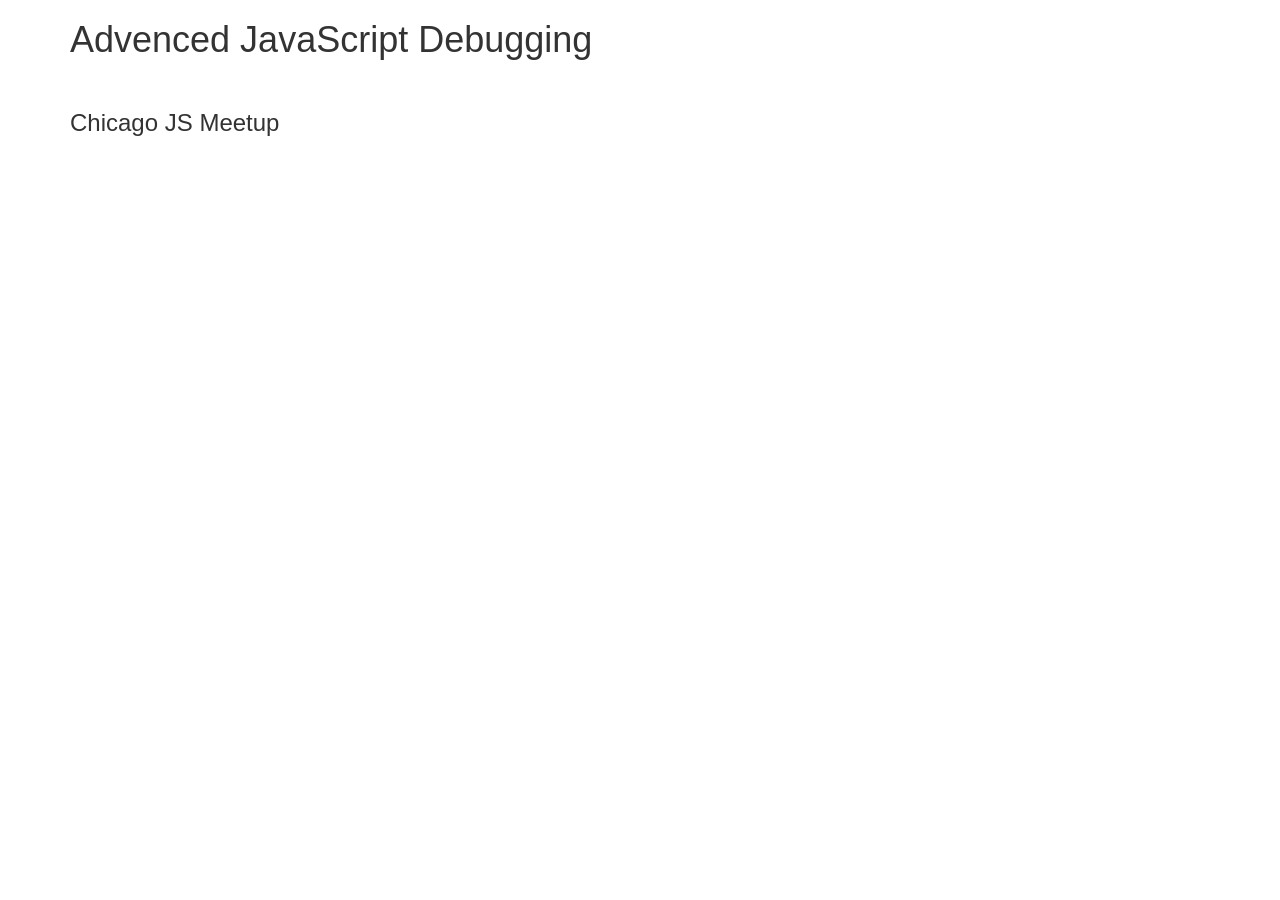
<file: demo/console.html>
<!DOCTYPE html>
<html lang="en">
<head>
	<meta charset="UTF-8">
	<title>Adv JS Debug</title>
	<link rel="stylesheet" href="../css/bootstrap.min.css">
</head>
<body>
	<div class="container row-fluid">
		<h1>Advenced JavaScript Debugging</h1>
		<br>
		<h3>Chicago JS Meetup</h3>
	</div>
	<script src = "data.js"></script>
	<script src="console.js"></script>
</body>
</html>
</file>
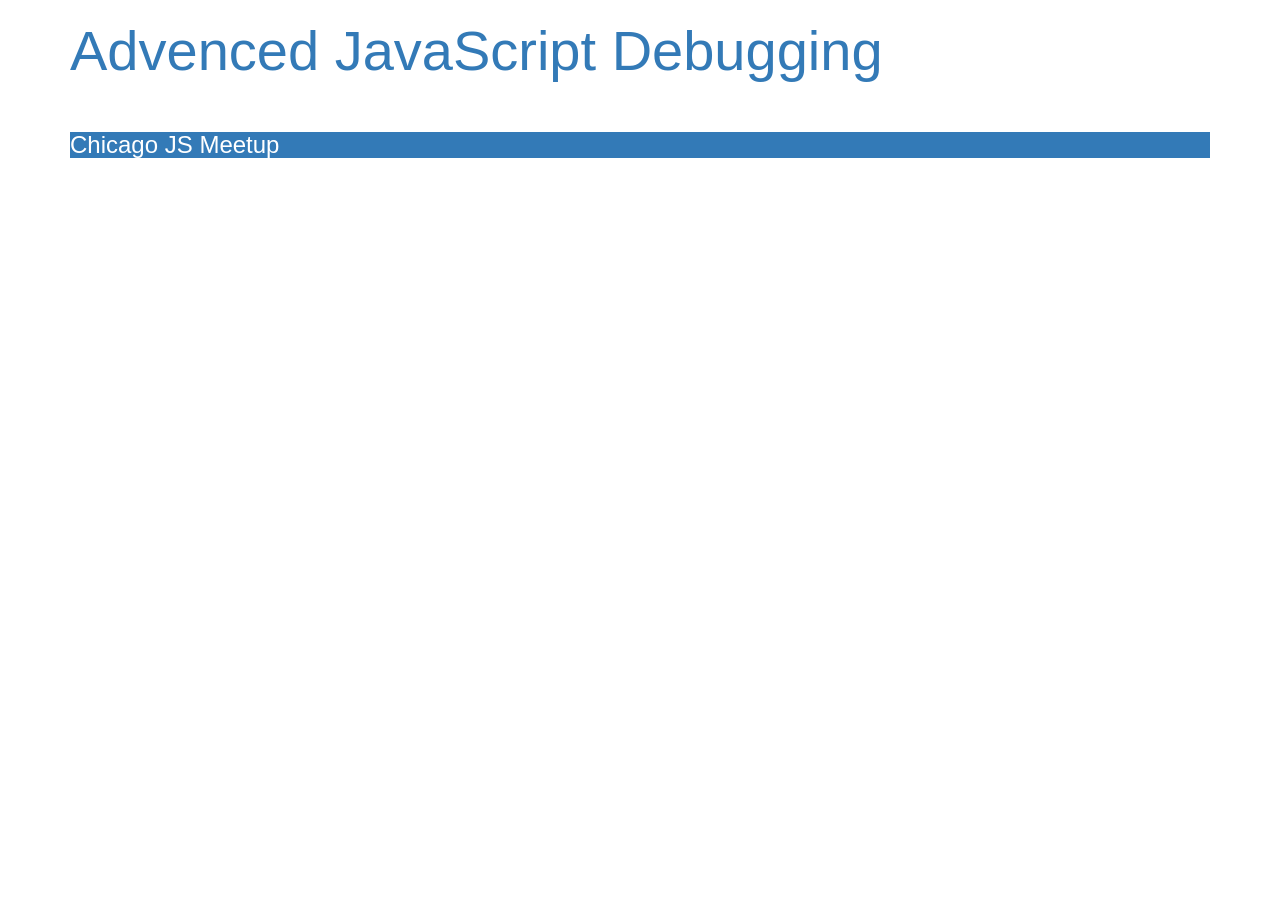
<file: demo/demo.html>
<!DOCTYPE html>
<html lang="en">
<head>
	<meta charset="UTF-8">
	<title>Adv JS Debug</title>
	<link rel="stylesheet" href="../css/bootstrap.min.css">
</head>
<body>
	<div class="container row-fluid">
		<h1 class="text-primary" style="font-size:4em;">Advenced JavaScript Debugging</h1>
		<br>
		<h3 class="text-success bg-primary">Chicago JS Meetup</h3>
		<!-- <input type="text" id="myInput" class="form-control">
		<button id="myButton" class="btn btn-primary">Click me</button>
		<br>
		<h2><a href="http://www.thatjsdude.com/">that js dude</a></h2> 
		-->
	</div>
	<script src = "data.js"></script>
	<script src="console.js"></script>
<!-- 
	<script src="jquery.js"></script>
	<script src="events.js"></script>
 -->
</body>
</html>
</file>
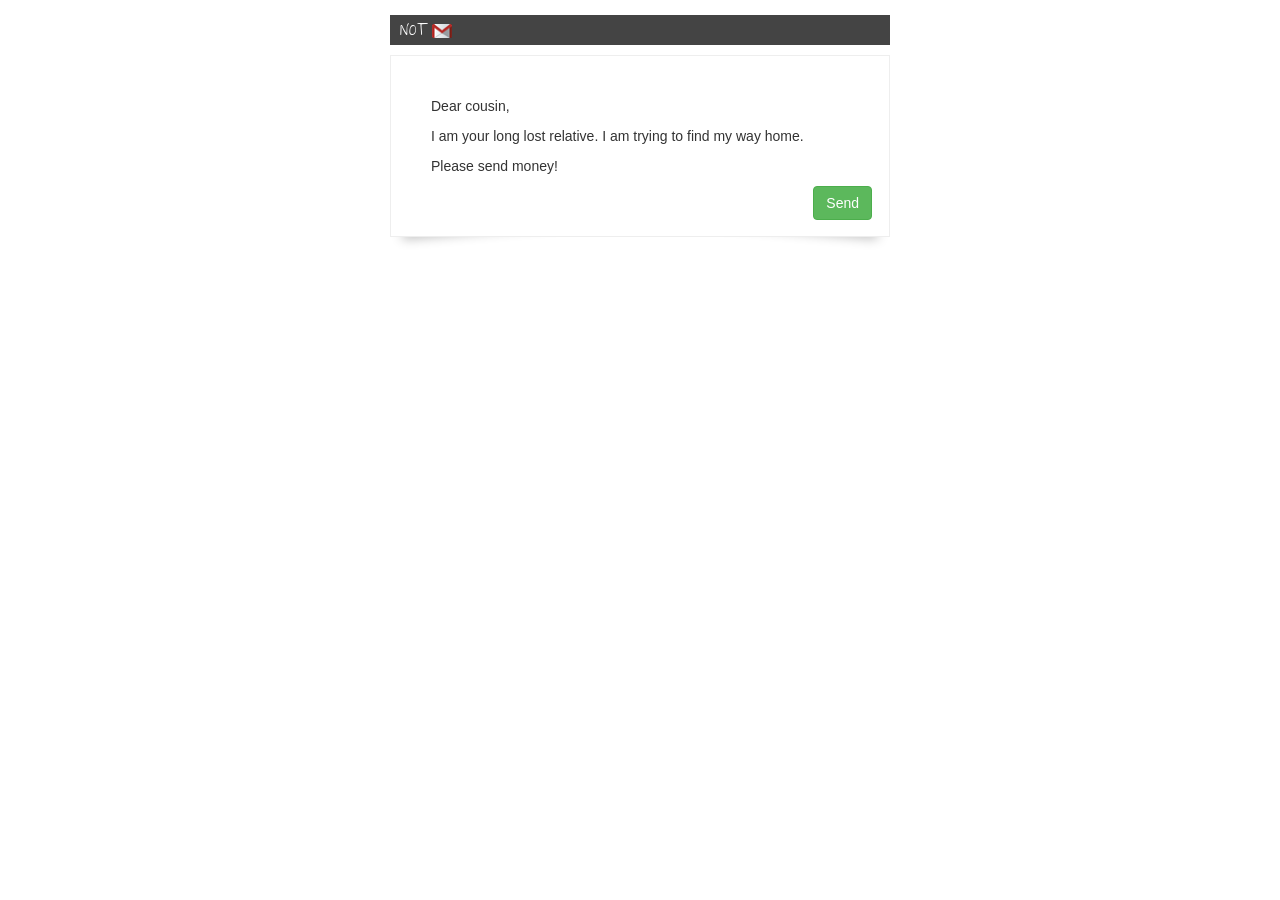
<file: demo/gmailAsyncDemo.html>
<!DOCTYPE html>
<html>
  <head>
    <title>XHR Async Demo</title>
    <meta name="viewport" content="width=device-width, initial-scale=1.0">
    <link href="../styles/gmailAsyncStyles.css" type="text/css" rel="stylesheet">
    <link href='http://fonts.googleapis.com/css?family=The+Girl+Next+Door' rel='stylesheet' type='text/css'>
    <link rel="stylesheet" href="http://netdna.bootstrapcdn.com/bootstrap/3.1.1/css/bootstrap.min.css">
  </head>
  <body>

    <div class="demo">

      <div class="logo">
        NOT <img src="../images/gmail_icon_small.png" width="20" height="14" alt="Gmail icon">
      </div>

      <div class="letter">
        <p>Dear cousin,<p>
        <p>I am your long lost relative. I am trying to find my way home.</p>
        <p>Please send money!</p>
        <button type="submit" class="btn btn-default btn-success">
          Send 
          <span class="glyphicon glyphicon-repeat rotating"></span>
        </button>
      </div>

      <div id="retry" class="alert alert-warning">
        <span class="message">
          <strong>Trouble connecting...</strong> 
          Re-trying... Attempt #<span class="timesSubmitted"></span>
        </span>
      </div>

      <div id="failed" class="alert alert-danger">
        <button type="button" class="close" data-dismiss="alert">&times;</button>
        <span class="message">
          <strong>Oh no!</strong> 
          We were unable to submit your info. Try again later?
        </span>
      </div>

    </div>

    <script src="http://ajax.googleapis.com/ajax/libs/jquery/2.1.0/jquery.js"></script>
    <script src="../scripts/gmailAsyncScripts.js"></script>

  </body>
</html>
</file>
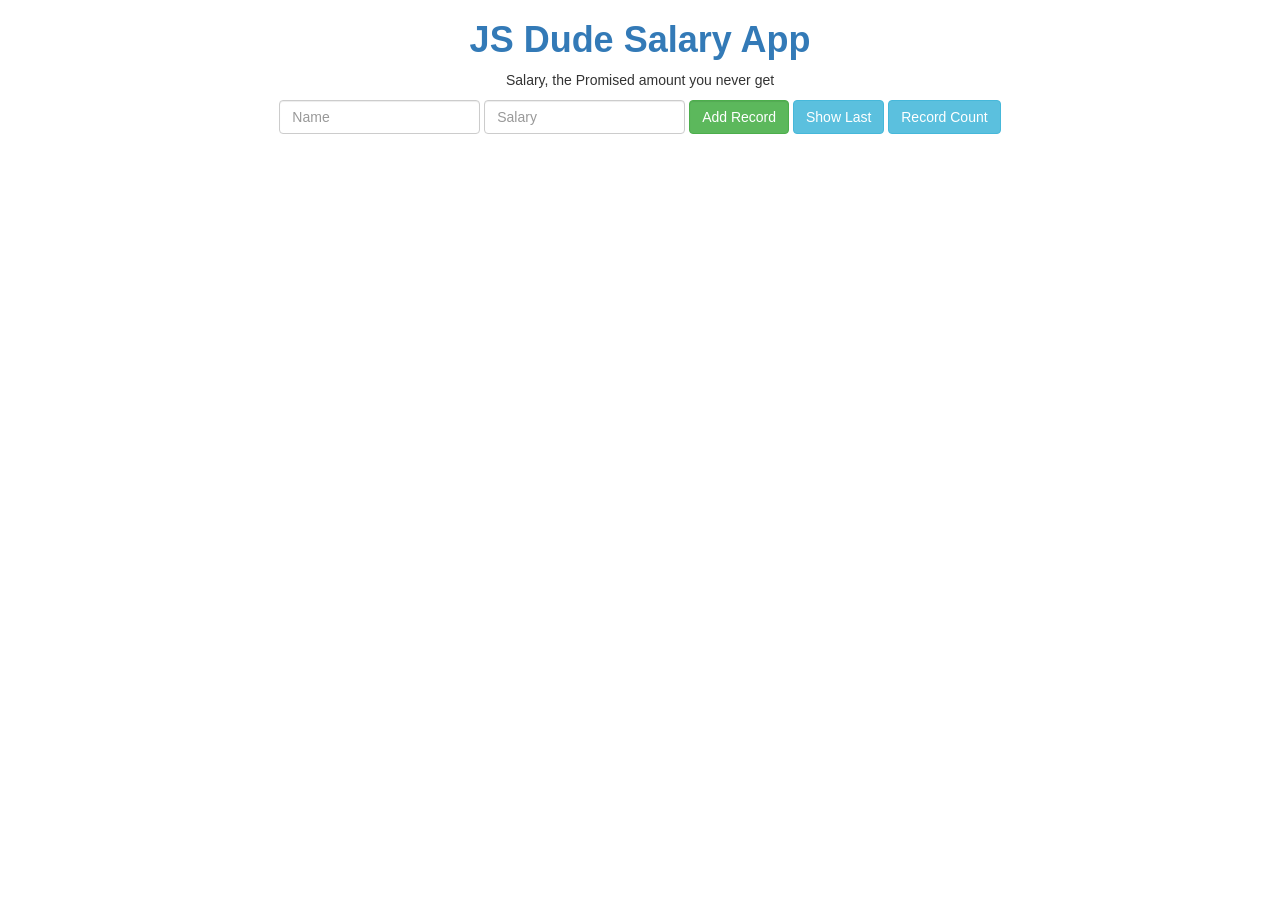
<file: demo/salary.html>
<html>
  <head>
    <title>JS Dude Salary App</title>
    <link rel="shortcut icon" type="image/x-icon" href="../images/favicon.png" />
    <script src="../scripts/d3.js"></script>
    <script src="../scripts/nv.d3.js"></script>
    <link rel="stylesheet" href="../styles/bootstrap.css">
    <link rel="stylesheet" href="../styles/nv.d3.css">
    <link rel="stylesheet" href="../scripts/jquery-ui-1.11.4/jquery-ui.min.css">
    <style>
		#chart{
			height: 400px;
		}
		.dialog p{
			font-size: 1.2em;
		}
		#dialog-last-item span{
			font-size: 2em;
		}
		#dialog-error span{
			font-size: 1.3em;
		}
		#dialog-record-count span{
			font-size: 2.5em;
		}
    </style>
    <script src="../scripts/firebase.js"></script>
    <script src="../scripts/jquery-2.1.4.min.js"></script>
    <script src="../scripts/jquery-ui-1.11.4/jquery-ui.min.js"></script>
  	<script src="salaryApp.js"></script>
    <script src="../scripts/findEventHandlers.js"></script>
  </head>
  <body>
    <div class="text-center">
      <h1 class="text-primary"><strong>JS Dude Salary App</strong></h1>
      <p>Salary, the Promised amount you never get</small>
    </div>
    <div class="form-inline text-center">
    	<div class="form-group">
		    <input class="form-control" type='text' id='name' placeholder='Name'>
		    <input class="form-control" type='text' id='salary' placeholder='Salary'>
		    <button class="btn btn-success form-control" id="AddRecord">Add Record</button>
		    <button class="btn btn-info" id="showLast">Show Last</button>
		    <button class="btn btn-info" id="recordCount">Record Count</button>
    	</div>
    </div>
	
	<div id="chart">
    	<svg></svg>
    </div>

    <div id="dialog-last-item" class="hide dialog" title="Last Item in the Chart" >
      <p>Name: <span id="showName" class="text-success"></span></p>
      <p>Salary: <span id="showSalary" class="text-success"></span></p>
    </div>
    
    <div id="dialog-error" class="hide dialog" title="Be careful Dude !" >
      <p id="newNameLine">Name: <span id="newName" class="text-warning"></span></p>
      <p id="newSalaryLine">Salary: <span id="newSalary" class="text-warning"></span></p>
      <h2 class="text-danger">Your Boss is watching!</h2>
    </div>

	<div id="dialog-record-count" class="hide dialog" title="Number of Records" >
	  <p>Record count: <span id="numberOfRecords" class="text-success"></span></p>	  
	</div>
  <h3 class="text-primary hide">Initial Count: <span id="initial-count"></span></h3>
  </body>
</html>
</file>
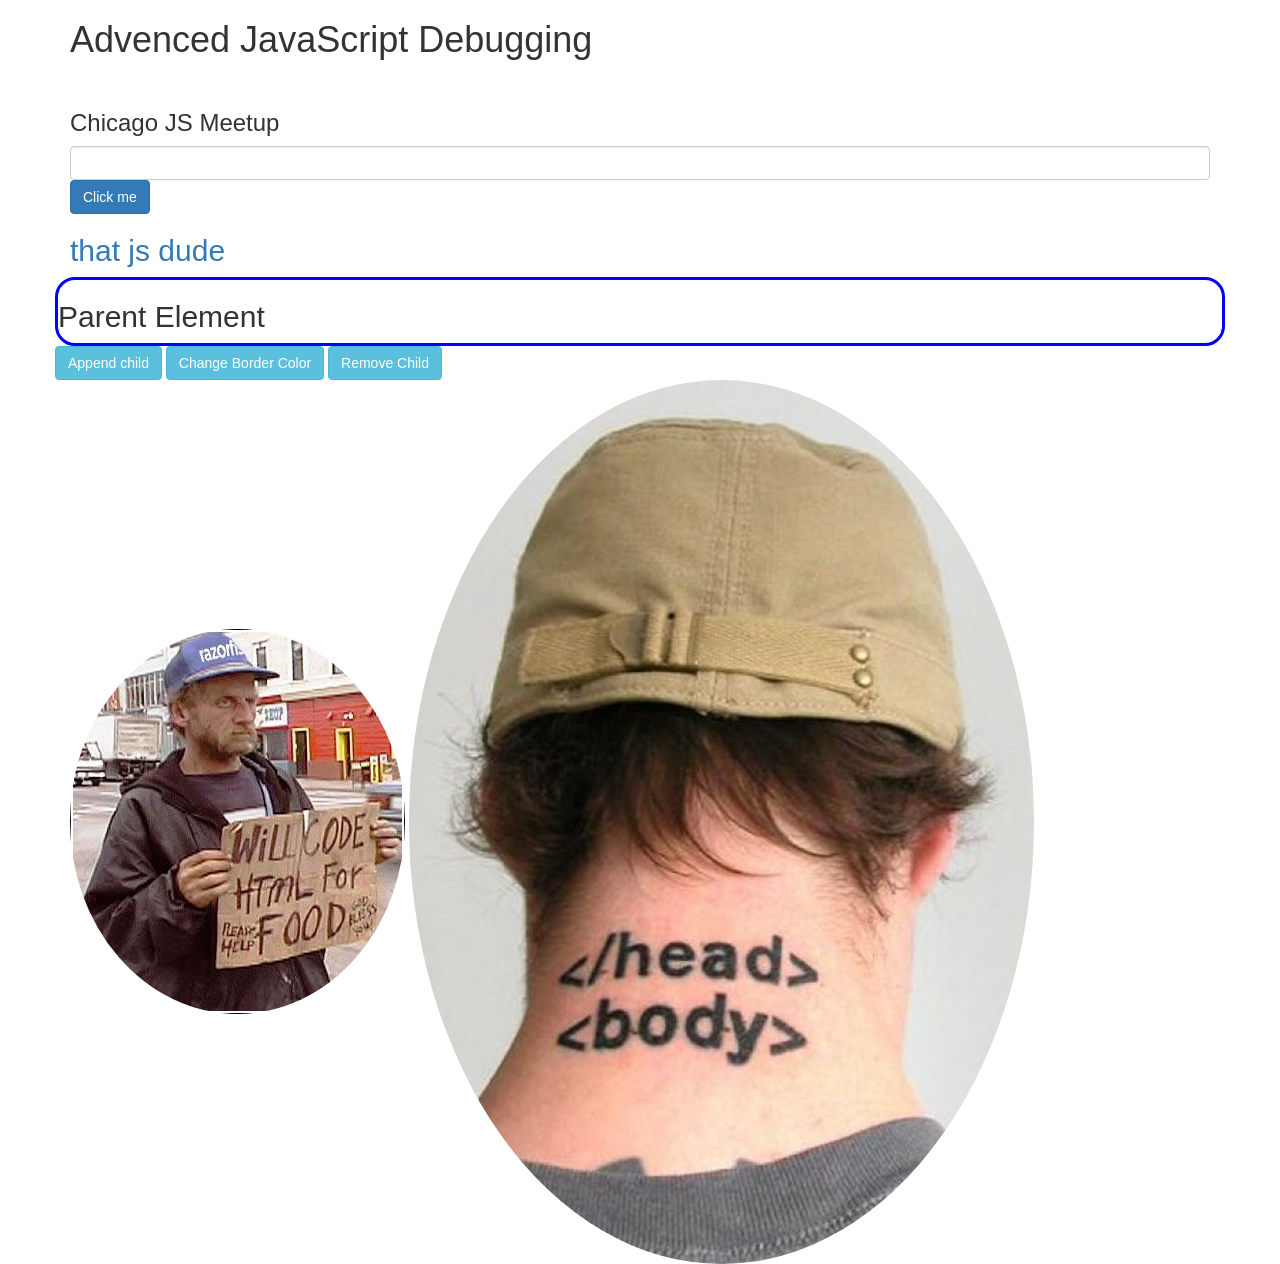
<file: demo/sources.html>
<!DOCTYPE html>
<html lang="en">
<head>
	<meta charset="UTF-8">
	<title>Adv JS Debug</title>
	<link rel="stylesheet" href="../css/bootstrap.min.css">
</head>
<body>
	<div class="container row-fluid">
		<h1>Advenced JavaScript Debugging</h1>
		<br>
		<h3>Chicago JS Meetup</h3>
		 <input type="text" id="myInput" class="form-control">
		<button id="myButton" class="btn btn-primary">Click me</button>
		<br>
		<h2><a href="http://www.thatjsdude.com/">that js dude</a></h2> 
		<div class="row row-fluid">
			<div id="parent" class="text-element" style="border:3px solid blue; border-radius:20px;">
				<h2>Parent Element</h2>
			</div>
			<button class="btn btn-info" onclick="appendChildButtonClicked()">Append child</button>
			<button class="btn btn-info" onclick="changeAttributeButtonClicked()">Change Border Color</button>
			<button class="btn btn-info" onclick="removeChildButtonClicked()">Remove Child</button>
		</div>
		<img class="img-circle" src="../images/work.png" alt="">
		<img class="img-circle" src="../images/head.jpg" alt="">
	</div>
	<script src = "data.js"></script>
	<script src="console.js"></script>
	<script src = "sources.js"></script>
	<script src="jquery.js"></script>
	<script src="events.js"></script>

</body>
</html>
</file>
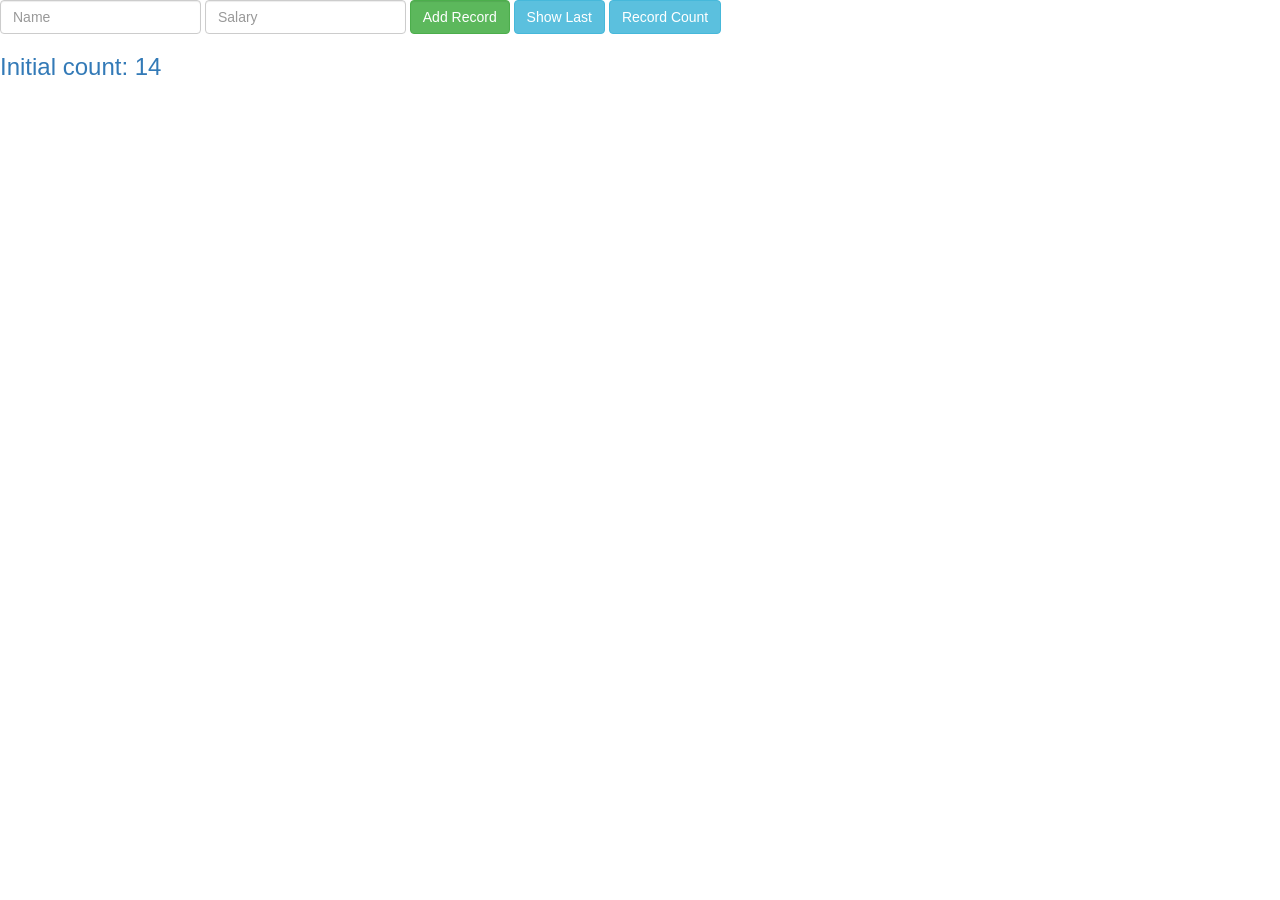
<file: demo/todoApp.html>
<html>
  <head>
    <script src="../scripts/d3.js"></script>
    <script src="../scripts/nv.d3.js"></script>
    <link rel="stylesheet" href="../styles/bootstrap.css">
    <link rel="stylesheet" href="../styles/nv.d3.css">
    <link rel="stylesheet" href="../scripts/jquery-ui-1.11.4/jquery-ui.min.css">
    <style>
		#chart{
			height: 400px;
		}
		.dialog p{
			font-size: 1.2em;
		}
		#dialog-last-item span{
			font-size: 2em;
		}
		#dialog-error span{
			font-size: 1.3em;
		}
		#dialog-record-count span{
			font-size: 2.5em;
		}
    </style>
    <script src="../scripts/firebase.js"></script>
    <script src="../scripts/jquery-2.1.4.min.js"></script>
    <script src="../scripts/jquery-ui-1.11.4/jquery-ui.min.js"></script>
	<script src="../scripts/demoApp.js"></script>
  </head>
  <body>
    <div id='messagesDiv'></div>
    <div class="form-inline">
    	<div class="form-group">
		    <input class="form-control" type='text' id='name' placeholder='Name'>
		    <input class="form-control" type='text' id='salary' placeholder='Salary'>
		    <button class="btn btn-success form-control" id="AddRecord">Add Record</button>
		    <button class="btn btn-info" id="showLast">Show Last</button>
		    <button class="btn btn-info" id="recordCount">Record Count</button>
			<h3 class="text-primary">Initial count: <span id="initial-count"></span></h3>
    	</div>
    </div>
	
	<div id="chart">
    	<svg></svg>
    </div>

    <div id="dialog-last-item" class="hide dialog" title="Last Item in the Chart" >
      <p>Name: <span id="showName" class="text-success"></span></p>
      <p>Salary: <span id="showSalary" class="text-success"></span></p>
    </div>
    
    <div id="dialog-error" class="hide dialog" title="Be careful Dude !" >
      <p id="newNameLine">Name: <span id="newName" class="text-warning"></span></p>
      <p id="newSalaryLine">Salary: <span id="newSalary" class="text-warning"></span></p>
      <h2 class="text-danger">Your Boss is watching!</h2>
    </div>

	<div id="dialog-record-count" class="hide dialog" title="Number of Records" >
	  <p>Record count: <span id="numberOfRecords" class="text-success"></span></p>	  
	</div>
  </body>
</file>
<file: css/theme/serif.css>
/**
 * A simple theme for reveal.js presentations, similar
 * to the default theme. The accent color is brown.
 *
 * This theme is Copyright (C) 2012-2013 Owen Versteeg, http://owenversteeg.com - it is MIT licensed.
 */
.reveal a {
  line-height: 1.3em; }

/*********************************************
 * GLOBAL STYLES
 *********************************************/
body {
  background: #F0F1EB;
  background-color: #F0F1EB; }

.reveal {
  font-family: "Palatino Linotype", "Book Antiqua", Palatino, FreeSerif, serif;
  font-size: 36px;
  font-weight: normal;
  color: #000; }

::selection {
  color: #fff;
  background: #26351C;
  text-shadow: none; }

.reveal .slides > section,
.reveal .slides > section > section {
  line-height: 1.3;
  font-weight: inherit; }

/*********************************************
 * HEADERS
 *********************************************/
.reveal h1,
.reveal h2,
.reveal h3,
.reveal h4,
.reveal h5,
.reveal h6 {
  margin: 0 0 20px 0;
  color: #383D3D;
  font-family: "Palatino Linotype", "Book Antiqua", Palatino, FreeSerif, serif;
  font-weight: normal;
  line-height: 1.2;
  letter-spacing: normal;
  text-transform: none;
  text-shadow: none;
  word-wrap: break-word; }

.reveal h1 {
  font-size: 3.77em; }

.reveal h2 {
  font-size: 2.11em; }

.reveal h3 {
  font-size: 1.55em; }

.reveal h4 {
  font-size: 1em; }

.reveal h1 {
  text-shadow: none; }

/*********************************************
 * OTHER
 *********************************************/
.reveal p {
  margin: 20px 0;
  line-height: 1.3; }

/* Ensure certain elements are never larger than the slide itself */
.reveal img,
.reveal video,
.reveal iframe {
  max-width: 95%;
  max-height: 95%; }

.reveal strong,
.reveal b {
  font-weight: bold; }

.reveal em {
  font-style: italic; }

.reveal ol,
.reveal dl,
.reveal ul {
  display: inline-block;
  text-align: left;
  margin: 0 0 0 1em; }

.reveal ol {
  list-style-type: decimal; }

.reveal ul {
  list-style-type: disc; }

.reveal ul ul {
  list-style-type: square; }

.reveal ul ul ul {
  list-style-type: circle; }

.reveal ul ul,
.reveal ul ol,
.reveal ol ol,
.reveal ol ul {
  display: block;
  margin-left: 40px; }

.reveal dt {
  font-weight: bold; }

.reveal dd {
  margin-left: 40px; }

.reveal q,
.reveal blockquote {
  quotes: none; }

.reveal blockquote {
  display: block;
  position: relative;
  width: 70%;
  margin: 20px auto;
  padding: 5px;
  font-style: italic;
  background: rgba(255, 255, 255, 0.05);
  box-shadow: 0px 0px 2px rgba(0, 0, 0, 0.2); }

.reveal blockquote p:first-child,
.reveal blockquote p:last-child {
  display: inline-block; }

.reveal q {
  font-style: italic; }

.reveal pre {
  display: block;
  position: relative;
  width: 90%;
  margin: 20px auto;
  text-align: left;
  font-size: 0.55em;
  font-family: monospace;
  line-height: 1.2em;
  word-wrap: break-word;
  box-shadow: 0px 0px 6px rgba(0, 0, 0, 0.3); }

.reveal code {
  font-family: monospace; }

.reveal pre code {
  display: block;
  padding: 5px;
  overflow: auto;
  max-height: 400px;
  word-wrap: normal; }

.reveal table {
  margin: auto;
  border-collapse: collapse;
  border-spacing: 0; }

.reveal table th {
  font-weight: bold; }

.reveal table th,
.reveal table td {
  text-align: left;
  padding: 0.2em 0.5em 0.2em 0.5em;
  border-bottom: 1px solid; }

.reveal table th[align="center"],
.reveal table td[align="center"] {
  text-align: center; }

.reveal table th[align="right"],
.reveal table td[align="right"] {
  text-align: right; }

.reveal table tbody tr:last-child th,
.reveal table tbody tr:last-child td {
  border-bottom: none; }

.reveal sup {
  vertical-align: super; }

.reveal sub {
  vertical-align: sub; }

.reveal small {
  display: inline-block;
  font-size: 0.6em;
  line-height: 1.2em;
  vertical-align: top; }

.reveal small * {
  vertical-align: top; }

/*********************************************
 * LINKS
 *********************************************/
.reveal a {
  color: #51483D;
  text-decoration: none;
  -webkit-transition: color .15s ease;
  -moz-transition: color .15s ease;
  transition: color .15s ease; }

.reveal a:hover {
  color: #8b7c69;
  text-shadow: none;
  border: none; }

.reveal .roll span:after {
  color: #fff;
  background: #25211c; }

/*********************************************
 * IMAGES
 *********************************************/
.reveal section img {
  margin: 15px 0px;
  background: rgba(255, 255, 255, 0.12);
  border: 4px solid #000;
  box-shadow: 0 0 10px rgba(0, 0, 0, 0.15); }

.reveal section img.plain {
  border: 0;
  box-shadow: none; }

.reveal a img {
  -webkit-transition: all .15s linear;
  -moz-transition: all .15s linear;
  transition: all .15s linear; }

.reveal a:hover img {
  background: rgba(255, 255, 255, 0.2);
  border-color: #51483D;
  box-shadow: 0 0 20px rgba(0, 0, 0, 0.55); }

/*********************************************
 * NAVIGATION CONTROLS
 *********************************************/
.reveal .controls .navigate-left,
.reveal .controls .navigate-left.enabled {
  border-right-color: #51483D; }

.reveal .controls .navigate-right,
.reveal .controls .navigate-right.enabled {
  border-left-color: #51483D; }

.reveal .controls .navigate-up,
.reveal .controls .navigate-up.enabled {
  border-bottom-color: #51483D; }

.reveal .controls .navigate-down,
.reveal .controls .navigate-down.enabled {
  border-top-color: #51483D; }

.reveal .controls .navigate-left.enabled:hover {
  border-right-color: #8b7c69; }

.reveal .controls .navigate-right.enabled:hover {
  border-left-color: #8b7c69; }

.reveal .controls .navigate-up.enabled:hover {
  border-bottom-color: #8b7c69; }

.reveal .controls .navigate-down.enabled:hover {
  border-top-color: #8b7c69; }

/*********************************************
 * PROGRESS BAR
 *********************************************/
.reveal .progress {
  background: rgba(0, 0, 0, 0.2); }

.reveal .progress span {
  background: #51483D;
  -webkit-transition: width 800ms cubic-bezier(0.26, 0.86, 0.44, 0.985);
  -moz-transition: width 800ms cubic-bezier(0.26, 0.86, 0.44, 0.985);
  transition: width 800ms cubic-bezier(0.26, 0.86, 0.44, 0.985); }
</file>
<file: css/custom.css>
.remove {
	display: none;
}
.line-through {
    text-decoration: line-through;
}
</file>
<file: lib/css/zenburn.css>
/*

Zenburn style from voldmar.ru (c) Vladimir Epifanov <voldmar@voldmar.ru>
based on dark.css by Ivan Sagalaev

*/

.hljs {
  display: block;
  overflow-x: auto;
  padding: 0.5em;
  background: #3f3f3f;
  color: #dcdcdc;
}

.hljs-keyword,
.hljs-selector-tag,
.hljs-tag {
  color: #e3ceab;
}

.hljs-template-tag {
  color: #dcdcdc;
}

.hljs-number {
  color: #8cd0d3;
}

.hljs-variable,
.hljs-template-variable,
.hljs-attribute {
  color: #efdcbc;
}

.hljs-literal {
  color: #efefaf;
}

.hljs-subst {
  color: #8f8f8f;
}

.hljs-title,
.hljs-name,
.hljs-selector-id,
.hljs-selector-class,
.hljs-section,
.hljs-type {
  color: #efef8f;
}

.hljs-symbol,
.hljs-bullet,
.hljs-link {
  color: #dca3a3;
}

.hljs-deletion,
.hljs-string,
.hljs-built_in,
.hljs-builtin-name {
  color: #cc9393;
}

.hljs-addition,
.hljs-comment,
.hljs-quote,
.hljs-meta {
  color: #7f9f7f;
}


.hljs-emphasis {
  font-style: italic;
}

.hljs-strong {
  font-weight: bold;
}
</file>
<file: styles/gmailAsyncStyles.css>
/* This demo was created to demonstrate async call stack debugging in Chrome DevTools. */
/* This demo is best viewed in Chrome Canary. */

.demo {
  padding-top: 15px;
  width: 500px;
  margin: 0 auto;
}

.logo {
  font-family: 'The Girl Next Door', cursive;
  padding: 5px 0 1px 10px;
  margin-bottom: 10px;
  font-size: 17px;
  color: #fff;
  background-color: #444;
}

.logo img {
  margin: -5px;
}

.letter {
  position: relative;
  padding: 40px 40px 50px;
  margin: 0 auto;
  background-color: #fff;
  border: 1px solid #eee;
}

.letter:before, 
.letter:after {
  position: absolute;
  width: 40%;
  height: 10px;
  content: ' ';
  bottom: 12px;
  background: transparent;
  box-shadow: 0 6px 12px rgba(0, 0, 0, 0.3);
  z-index: -1;
} 

.letter:before {
  left: 12px;
  -webkit-transform: skew(-5deg) rotate(-5deg);
  transform: skew(-5deg) rotate(-5deg);
}

.letter:after {
  right: 12px;
  -webkit-transform: skew(5deg) rotate(5deg);
  transform: skew(5deg) rotate(5deg);
}

.letter button {
  right: 17px;
  position: absolute;
}

.alert {
  margin-top: 20px;
  display: none;
}

button .glyphicon {
  display: none;
  margin-left: 3px;
}

@-webkit-keyframes full-360 {
  from {
    -webkit-transform: rotate(0deg);
  }
  to{
    -webkit-transform: rotate(360deg);
  }
}

.rotating {
  -webkit-animation: full-360 2s linear infinite;
}
</file>
<file: styles/nv.d3.css>
/* nvd3 version 1.8.1-dev (https://github.com/novus/nvd3) 2015-07-14 */
.nvd3 .nv-axis {
    pointer-events:none;
    opacity: 1;
}

.nvd3 .nv-axis path {
    fill: none;
    stroke: #000;
    stroke-opacity: .75;
    shape-rendering: crispEdges;
}

.nvd3 .nv-axis path.domain {
    stroke-opacity: .75;
}

.nvd3 .nv-axis.nv-x path.domain {
    stroke-opacity: 0;
}

.nvd3 .nv-axis line {
    fill: none;
    stroke: #e5e5e5;
    shape-rendering: crispEdges;
}

.nvd3 .nv-axis .zero line,
    /*this selector may not be necessary*/ .nvd3 .nv-axis line.zero {
    stroke-opacity: .75;
}

.nvd3 .nv-axis .nv-axisMaxMin text {
    font-weight: bold;
}

.nvd3 .x  .nv-axis .nv-axisMaxMin text,
.nvd3 .x2 .nv-axis .nv-axisMaxMin text,
.nvd3 .x3 .nv-axis .nv-axisMaxMin text {
    text-anchor: middle
}

.nvd3 .nv-axis.nv-disabled {
    opacity: 0;
}

.nvd3 .nv-bars rect {
    fill-opacity: .75;

    transition: fill-opacity 250ms linear;
    -moz-transition: fill-opacity 250ms linear;
    -webkit-transition: fill-opacity 250ms linear;
}

.nvd3 .nv-bars rect.hover {
    fill-opacity: 1;
}

.nvd3 .nv-bars .hover rect {
    fill: lightblue;
}

.nvd3 .nv-bars text {
    fill: rgba(0,0,0,0);
}

.nvd3 .nv-bars .hover text {
    fill: rgba(0,0,0,1);
}

.nvd3 .nv-multibar .nv-groups rect,
.nvd3 .nv-multibarHorizontal .nv-groups rect,
.nvd3 .nv-discretebar .nv-groups rect {
    stroke-opacity: 0;

    transition: fill-opacity 250ms linear;
    -moz-transition: fill-opacity 250ms linear;
    -webkit-transition: fill-opacity 250ms linear;
}

.nvd3 .nv-multibar .nv-groups rect:hover,
.nvd3 .nv-multibarHorizontal .nv-groups rect:hover,
.nvd3 .nv-candlestickBar .nv-ticks rect:hover,
.nvd3 .nv-discretebar .nv-groups rect:hover {
    fill-opacity: 1;
}

.nvd3 .nv-discretebar .nv-groups text,
.nvd3 .nv-multibarHorizontal .nv-groups text {
    font-weight: bold;
    fill: rgba(0,0,0,1);
    stroke: rgba(0,0,0,0);
}

/* boxplot CSS */
.nvd3 .nv-boxplot circle {
  fill-opacity: 0.5;
}

.nvd3 .nv-boxplot circle:hover {
  fill-opacity: 1;
}

.nvd3 .nv-boxplot rect:hover {
  fill-opacity: 1;
}

.nvd3 line.nv-boxplot-median {
  stroke: black;
}

.nv-boxplot-tick:hover {
  stroke-width: 2.5px;
}
/* bullet */
.nvd3.nv-bullet { font: 10px sans-serif; }
.nvd3.nv-bullet .nv-measure { fill-opacity: .8; }
.nvd3.nv-bullet .nv-measure:hover { fill-opacity: 1; }
.nvd3.nv-bullet .nv-marker { stroke: #000; stroke-width: 2px; }
.nvd3.nv-bullet .nv-markerTriangle { stroke: #000; fill: #fff; stroke-width: 1.5px; }
.nvd3.nv-bullet .nv-tick line { stroke: #666; stroke-width: .5px; }
.nvd3.nv-bullet .nv-range.nv-s0 { fill: #eee; }
.nvd3.nv-bullet .nv-range.nv-s1 { fill: #ddd; }
.nvd3.nv-bullet .nv-range.nv-s2 { fill: #ccc; }
.nvd3.nv-bullet .nv-title { font-size: 14px; font-weight: bold; }
.nvd3.nv-bullet .nv-subtitle { fill: #999; }


.nvd3.nv-bullet .nv-range {
    fill: #bababa;
    fill-opacity: .4;
}
.nvd3.nv-bullet .nv-range:hover {
    fill-opacity: .7;
}

.nvd3.nv-candlestickBar .nv-ticks .nv-tick {
    stroke-width: 1px;
}

.nvd3.nv-candlestickBar .nv-ticks .nv-tick.hover {
    stroke-width: 2px;
}

.nvd3.nv-candlestickBar .nv-ticks .nv-tick.positive rect {
    stroke: #2ca02c;
    fill: #2ca02c;
}

.nvd3.nv-candlestickBar .nv-ticks .nv-tick.negative rect {
    stroke: #d62728;
    fill: #d62728;
}

.with-transitions .nv-candlestickBar .nv-ticks .nv-tick {
    transition: stroke-width 250ms linear, stroke-opacity 250ms linear;
    -moz-transition: stroke-width 250ms linear, stroke-opacity 250ms linear;
    -webkit-transition: stroke-width 250ms linear, stroke-opacity 250ms linear;

}

.nvd3.nv-candlestickBar .nv-ticks line {
    stroke: #333;
}


.nvd3 .nv-legend .nv-disabled rect {
    /*fill-opacity: 0;*/
}

.nvd3 .nv-check-box .nv-box {
    fill-opacity:0;
    stroke-width:2;
}

.nvd3 .nv-check-box .nv-check {
    fill-opacity:0;
    stroke-width:4;
}

.nvd3 .nv-series.nv-disabled .nv-check-box .nv-check {
    fill-opacity:0;
    stroke-opacity:0;
}

.nvd3 .nv-controlsWrap .nv-legend .nv-check-box .nv-check {
    opacity: 0;
}

/* line plus bar */
.nvd3.nv-linePlusBar .nv-bar rect {
    fill-opacity: .75;
}

.nvd3.nv-linePlusBar .nv-bar rect:hover {
    fill-opacity: 1;
}
.nvd3 .nv-groups path.nv-line {
    fill: none;
}

.nvd3 .nv-groups path.nv-area {
    stroke: none;
}

.nvd3.nv-line .nvd3.nv-scatter .nv-groups .nv-point {
    fill-opacity: 0;
    stroke-opacity: 0;
}

.nvd3.nv-scatter.nv-single-point .nv-groups .nv-point {
    fill-opacity: .5 !important;
    stroke-opacity: .5 !important;
}


.with-transitions .nvd3 .nv-groups .nv-point {
    transition: stroke-width 250ms linear, stroke-opacity 250ms linear;
    -moz-transition: stroke-width 250ms linear, stroke-opacity 250ms linear;
    -webkit-transition: stroke-width 250ms linear, stroke-opacity 250ms linear;

}

.nvd3.nv-scatter .nv-groups .nv-point.hover,
.nvd3 .nv-groups .nv-point.hover {
    stroke-width: 7px;
    fill-opacity: .95 !important;
    stroke-opacity: .95 !important;
}


.nvd3 .nv-point-paths path {
    stroke: #aaa;
    stroke-opacity: 0;
    fill: #eee;
    fill-opacity: 0;
}



.nvd3 .nv-indexLine {
    cursor: ew-resize;
}

/********************
 * SVG CSS
 */

/********************
  Default CSS for an svg element nvd3 used
*/
svg.nvd3-svg {
    -webkit-touch-callout: none;
    -webkit-user-select: none;
    -khtml-user-select: none;
    -ms-user-select: none;
    -moz-user-select: none;
    user-select: none;
    display: block;
    width:100%;
    height:100%;
}

/********************
  Box shadow and border radius styling
*/
.nvtooltip.with-3d-shadow, .with-3d-shadow .nvtooltip {
    -moz-box-shadow: 0 5px 10px rgba(0,0,0,.2);
    -webkit-box-shadow: 0 5px 10px rgba(0,0,0,.2);
    box-shadow: 0 5px 10px rgba(0,0,0,.2);

    -webkit-border-radius: 5px;
    -moz-border-radius: 5px;
    border-radius: 5px;
}


.nvd3 text {
    font: normal 12px Arial;
}

.nvd3 .title {
    font: bold 14px Arial;
}

.nvd3 .nv-background {
    fill: white;
    fill-opacity: 0;
}

.nvd3.nv-noData {
    font-size: 18px;
    font-weight: bold;
}


/**********
*  Brush
*/

.nv-brush .extent {
    fill-opacity: .125;
    shape-rendering: crispEdges;
}

.nv-brush .resize path {
    fill: #eee;
    stroke: #666;
}


/**********
*  Legend
*/

.nvd3 .nv-legend .nv-series {
    cursor: pointer;
}

.nvd3 .nv-legend .nv-disabled circle {
    fill-opacity: 0;
}

/* focus */
.nvd3 .nv-brush .extent {
    fill-opacity: 0 !important;
}

.nvd3 .nv-brushBackground rect {
    stroke: #000;
    stroke-width: .4;
    fill: #fff;
    fill-opacity: .7;
}


.nvd3.nv-ohlcBar .nv-ticks .nv-tick {
    stroke-width: 1px;
}

.nvd3.nv-ohlcBar .nv-ticks .nv-tick.hover {
    stroke-width: 2px;
}

.nvd3.nv-ohlcBar .nv-ticks .nv-tick.positive {
    stroke: #2ca02c;
}

.nvd3.nv-ohlcBar .nv-ticks .nv-tick.negative {
    stroke: #d62728;
}


.nvd3 .background path {
    fill: none;
    stroke: #EEE;
    stroke-opacity: .4;
    shape-rendering: crispEdges;
}

.nvd3 .foreground path {
    fill: none;
    stroke-opacity: .7;
}

.nvd3 .nv-parallelCoordinates-brush .extent 
{
    fill: #fff;
    fill-opacity: .6;
    stroke: gray;
    shape-rendering: crispEdges;
}

.nvd3 .nv-parallelCoordinates .hover  {
    fill-opacity: 1;
	stroke-width: 3px;
}


.nvd3 .missingValuesline line {
  fill: none;
  stroke: black;
  stroke-width: 1;
  stroke-opacity: 1;
  stroke-dasharray: 5, 5; 
}
.nvd3.nv-pie path {
    stroke-opacity: 0;
    transition: fill-opacity 250ms linear, stroke-width 250ms linear, stroke-opacity 250ms linear;
    -moz-transition: fill-opacity 250ms linear, stroke-width 250ms linear, stroke-opacity 250ms linear;
    -webkit-transition: fill-opacity 250ms linear, stroke-width 250ms linear, stroke-opacity 250ms linear;

}

.nvd3.nv-pie .nv-pie-title {
    font-size: 24px;
    fill: rgba(19, 196, 249, 0.59);
}

.nvd3.nv-pie .nv-slice text {
    stroke: #000;
    stroke-width: 0;
}

.nvd3.nv-pie path {
    stroke: #fff;
    stroke-width: 1px;
    stroke-opacity: 1;
}

.nvd3.nv-pie .hover path {
    fill-opacity: .7;
}
.nvd3.nv-pie .nv-label {
    pointer-events: none;
}
.nvd3.nv-pie .nv-label rect {
    fill-opacity: 0;
    stroke-opacity: 0;
}

/* scatter */
.nvd3 .nv-groups .nv-point.hover {
    stroke-width: 20px;
    stroke-opacity: .5;
}

.nvd3 .nv-scatter .nv-point.hover {
    fill-opacity: 1;
}
.nv-noninteractive {
    pointer-events: none;
}

.nv-distx, .nv-disty {
    pointer-events: none;
}

/* sparkline */
.nvd3.nv-sparkline path {
    fill: none;
}

.nvd3.nv-sparklineplus g.nv-hoverValue {
    pointer-events: none;
}

.nvd3.nv-sparklineplus .nv-hoverValue line {
    stroke: #333;
    stroke-width: 1.5px;
}

.nvd3.nv-sparklineplus,
.nvd3.nv-sparklineplus g {
    pointer-events: all;
}

.nvd3 .nv-hoverArea {
    fill-opacity: 0;
    stroke-opacity: 0;
}

.nvd3.nv-sparklineplus .nv-xValue,
.nvd3.nv-sparklineplus .nv-yValue {
    stroke-width: 0;
    font-size: .9em;
    font-weight: normal;
}

.nvd3.nv-sparklineplus .nv-yValue {
    stroke: #f66;
}

.nvd3.nv-sparklineplus .nv-maxValue {
    stroke: #2ca02c;
    fill: #2ca02c;
}

.nvd3.nv-sparklineplus .nv-minValue {
    stroke: #d62728;
    fill: #d62728;
}

.nvd3.nv-sparklineplus .nv-currentValue {
    font-weight: bold;
    font-size: 1.1em;
}
/* stacked area */
.nvd3.nv-stackedarea path.nv-area {
    fill-opacity: .7;
    stroke-opacity: 0;
    transition: fill-opacity 250ms linear, stroke-opacity 250ms linear;
    -moz-transition: fill-opacity 250ms linear, stroke-opacity 250ms linear;
    -webkit-transition: fill-opacity 250ms linear, stroke-opacity 250ms linear;
}

.nvd3.nv-stackedarea path.nv-area.hover {
    fill-opacity: .9;
}


.nvd3.nv-stackedarea .nv-groups .nv-point {
    stroke-opacity: 0;
    fill-opacity: 0;
}


.nvtooltip {
    position: absolute;
    background-color: rgba(255,255,255,1.0);
    color: rgba(0,0,0,1.0);
    padding: 1px;
    border: 1px solid rgba(0,0,0,.2);
    z-index: 10000;
    display: block;

    font-family: Arial;
    font-size: 13px;
    text-align: left;
    pointer-events: none;

    white-space: nowrap;

    -webkit-touch-callout: none;
    -webkit-user-select: none;
    -khtml-user-select: none;
    -moz-user-select: none;
    -ms-user-select: none;
    user-select: none;
}

.nvtooltip {
    background: rgba(255,255,255, 0.8);
    border: 1px solid rgba(0,0,0,0.5);
    border-radius: 4px;
}

/*Give tooltips that old fade in transition by
    putting a "with-transitions" class on the container div.
*/
.nvtooltip.with-transitions, .with-transitions .nvtooltip {
    transition: opacity 50ms linear;
    -moz-transition: opacity 50ms linear;
    -webkit-transition: opacity 50ms linear;

    transition-delay: 200ms;
    -moz-transition-delay: 200ms;
    -webkit-transition-delay: 200ms;
}

.nvtooltip.x-nvtooltip,
.nvtooltip.y-nvtooltip {
    padding: 8px;
}

.nvtooltip h3 {
    margin: 0;
    padding: 4px 14px;
    line-height: 18px;
    font-weight: normal;
    background-color: rgba(247,247,247,0.75);
    color: rgba(0,0,0,1.0);
    text-align: center;

    border-bottom: 1px solid #ebebeb;

    -webkit-border-radius: 5px 5px 0 0;
    -moz-border-radius: 5px 5px 0 0;
    border-radius: 5px 5px 0 0;
}

.nvtooltip p {
    margin: 0;
    padding: 5px 14px;
    text-align: center;
}

.nvtooltip span {
    display: inline-block;
    margin: 2px 0;
}

.nvtooltip table {
    margin: 6px;
    border-spacing:0;
}


.nvtooltip table td {
    padding: 2px 9px 2px 0;
    vertical-align: middle;
}

.nvtooltip table td.key {
    font-weight: normal;
}
.nvtooltip table td.key.total {
    font-weight: bold;
}
.nvtooltip table td.value {
    text-align: right;
    font-weight: bold;
}

.nvtooltip table tr.highlight td {
    padding: 1px 9px 1px 0;
    border-bottom-style: solid;
    border-bottom-width: 1px;
    border-top-style: solid;
    border-top-width: 1px;
}

.nvtooltip table td.legend-color-guide div {
    width: 8px;
    height: 8px;
    vertical-align: middle;
}

.nvtooltip table td.legend-color-guide div {
    width: 12px;
    height: 12px;
    border: 1px solid #999;
}

.nvtooltip .footer {
    padding: 3px;
    text-align: center;
}

.nvtooltip-pending-removal {
    pointer-events: none;
    display: none;
}


/****
Interactive Layer
*/
.nvd3 .nv-interactiveGuideLine {
    pointer-events:none;
}
.nvd3 line.nv-guideline {
    stroke: #ccc;
}
</file>
